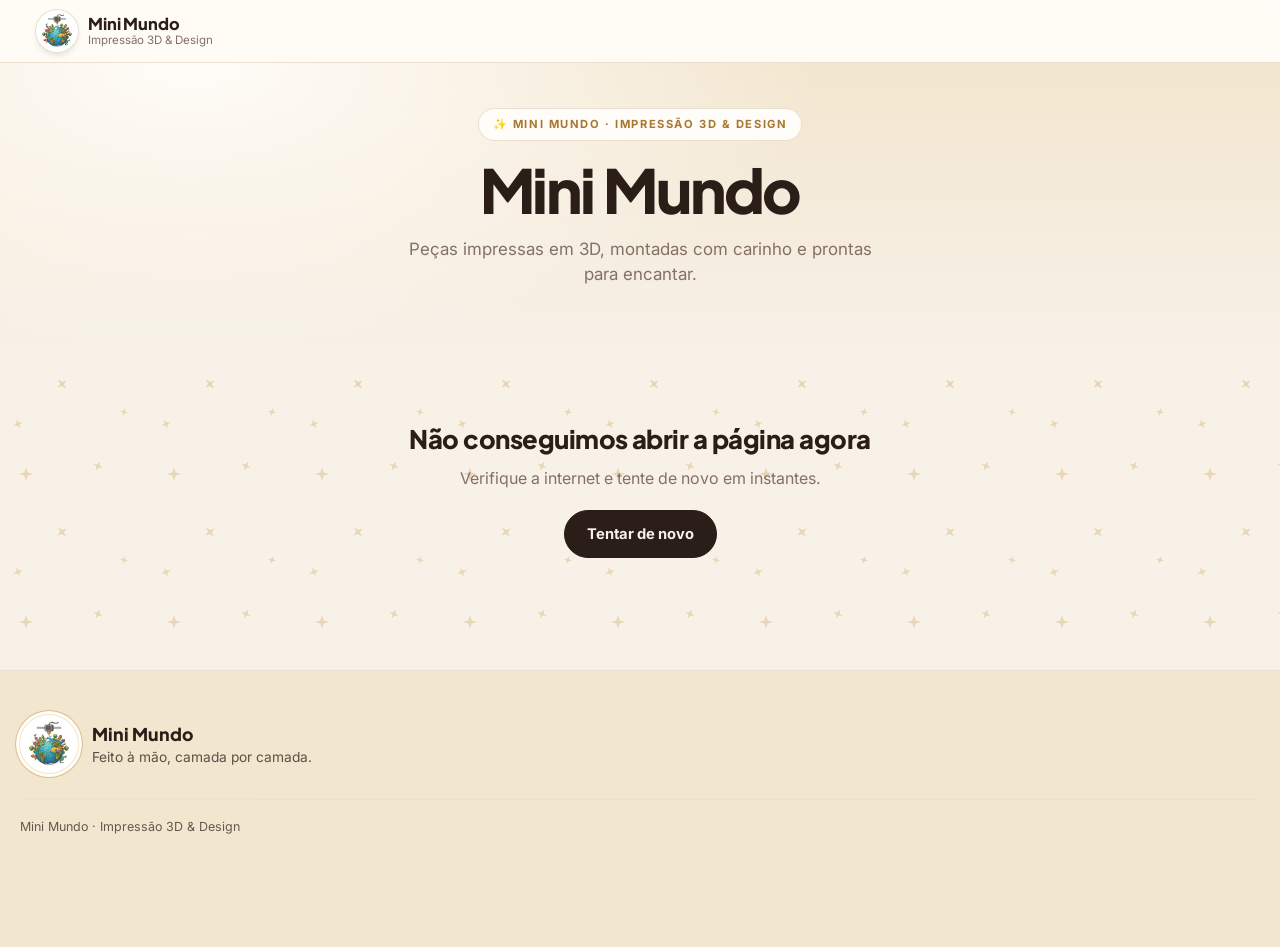
<file: loja.html>
<!DOCTYPE html>
<html lang="pt-br">
<head>
    <meta charset="UTF-8">
    <meta name="viewport" content="width=device-width, initial-scale=1, viewport-fit=cover">
    <title>Mini Mundo | Presentes impressos em 3D</title>
    <meta name="description" content="Kits e peças impressos em 3D, feitos à mão pela Mini Mundo. Veja as fotos, monte sua sacola e faça seu pedido.">
    <meta property="og:type" content="website">
    <meta property="og:site_name" content="Mini Mundo · Impressão 3D & Design">
    <meta property="og:title" content="Mini Mundo · Presentes impressos em 3D">
    <meta property="og:description" content="Kits e peças feitos à mão, camada por camada. Veja as fotos, os preços e faça seu pedido.">
    <meta property="og:image" content="https://minimundo.vivainteligente.net/logo.jpg">
    <meta name="theme-color" content="#f7f1e8">
    <link rel="icon" href="logo.png">
    <link rel="apple-touch-icon" href="apple-touch-icon.png">
    <link rel="preconnect" href="https://fonts.googleapis.com">
    <link rel="preconnect" href="https://fonts.gstatic.com" crossorigin>
    <link href="https://fonts.googleapis.com/css2?family=Plus+Jakarta+Sans:wght@500;600;700;800&family=Inter:wght@400;500;600;700&display=swap" rel="stylesheet">
    <style>
        /* v7.5: visual de loja (topo fixo com sacola, vitrine no topo, grade de produtos, produto em janela, música) */
        :root {
            --fundo:#f7f1e8; --papel:#fffdf9; --tinta:#2b1d18; --tinta2:#4a3329; --texto:#3d2e27; --suave:#857065; --ouro:#a8762f; --ouro2:#dcbd88; --ouro3:#f3e6cf;
            --linha:#ebe0cf; --botao:#2b1d18; --botaoTxt:#f7f1e8; --ok:#2e6b4c; --okBg:#e4f1e9; --fita1:#2b1d18; --fita2:#a8762f; --fita3:#dcbd88;
            --sombra:0 1px 2px rgba(43,29,24,.05), 0 14px 34px -18px rgba(43,29,24,.28);
            --sombra2:0 2px 6px rgba(43,29,24,.06), 0 26px 50px -22px rgba(43,29,24,.38);
            --serif:'Plus Jakarta Sans', 'Inter', system-ui, -apple-system, 'Segoe UI', sans-serif; --sans:'Inter', system-ui, -apple-system, 'Segoe UI', sans-serif;
            --topo-h:62px;
        }
        .escuro { --sombra:0 1px 2px rgba(0,0,0,.3), 0 18px 40px -18px rgba(0,0,0,.7); --sombra2:0 2px 6px rgba(0,0,0,.3), 0 26px 50px -22px rgba(0,0,0,.8); }
        * { box-sizing:border-box; }
        html { -webkit-text-size-adjust:100%; text-size-adjust:100%; scroll-padding-top:calc(var(--topo-h) + 60px); }
        body { margin:0; font-family:var(--sans); color:var(--texto); background-color:var(--fundo); background-image:var(--padrao, none); background-size:148px 148px; line-height:1.5; -webkit-font-smoothing:antialiased; overflow-x:clip; }
        html.travado, html.travado body { overflow:hidden; }
        img { display:block; max-width:100%; }
        button, input, textarea { font-family:inherit; }
        a { color:inherit; }
        [hidden] { display:none !important; }
        .por-cima { position:relative; z-index:1; }
        .ic svg, svg.ic { width:20px; height:20px; flex-shrink:0; }

        /* ---------- Barra do topo: marca, busca, música e sacola (some ao descer e volta ao subir) ---------- */
        .topo-loja { position:sticky; top:0; z-index:30; background:var(--papel); background:color-mix(in srgb, var(--papel) 88%, transparent); backdrop-filter:saturate(1.4) blur(14px); -webkit-backdrop-filter:saturate(1.4) blur(14px); border-bottom:1px solid var(--linha); transition:transform .3s ease; }
        .topo-oculto .topo-loja { transform:translateY(-102%); }
        .tl-in { max-width:1240px; margin:0 auto; height:var(--topo-h); padding:0 16px; display:flex; align-items:center; gap:10px; }
        .tl-marca { display:flex; align-items:center; gap:10px; flex:1; min-width:0; text-decoration:none; color:var(--tinta); border:none; background:none; padding:0; cursor:pointer; text-align:left; }
        .tl-marca img { width:42px; height:42px; border-radius:50%; background:#fff; padding:3px; object-fit:contain; flex-shrink:0; box-shadow:0 0 0 1px var(--linha), 0 4px 10px -4px rgba(0,0,0,.25); }
        .tl-marca span { min-width:0; }
        .tl-marca b { display:block; font-family:var(--serif); font-weight:800; font-size:1.02rem; line-height:1.15; letter-spacing:-.01em; }
        .tl-marca small { display:block; font-size:.72rem; color:var(--suave); white-space:nowrap; overflow:hidden; text-overflow:ellipsis; }
        .tl-acoes { display:flex; align-items:center; gap:8px; }
        .tl-bt { position:relative; width:44px; height:44px; border-radius:50%; border:1px solid var(--linha); background:var(--papel); color:var(--tinta); display:inline-flex; align-items:center; justify-content:center; cursor:pointer; transition:background .15s, transform .15s; flex-shrink:0; }
        .tl-bt:hover { background:var(--ouro3); }
        .tl-bt:active { transform:scale(.94); }
        .tl-bt svg { width:21px; height:21px; }
        .tl-bt > b { position:absolute; top:-5px; right:-5px; min-width:21px; height:21px; padding:0 6px; border-radius:999px; background:var(--ouro); color:#fff; font-size:.72rem; font-weight:800; display:flex; align-items:center; justify-content:center; box-shadow:0 0 0 2px var(--papel); }
        .tl-bt.pulo { animation:pulo .55s ease; }
        @keyframes pulo { 30% { transform:scale(1.2) rotate(-6deg); } 60% { transform:scale(.94); } }
        .tl-sacola { background:var(--botao); color:var(--botaoTxt); border-color:var(--botao); }
        .tl-sacola:hover { background:var(--botao); opacity:.9; }
        .tl-musica.tocando { background:var(--ouro3); border-color:var(--ouro2); }
        .eq { display:flex; align-items:flex-end; gap:2.5px; height:16px; }
        .eq i { width:3px; height:35%; border-radius:2px; background:currentColor; }
        .tocando .eq i { animation:eq .9s ease-in-out infinite; } .tocando .eq i:nth-child(2) { animation-delay:-.3s; } .tocando .eq i:nth-child(3) { animation-delay:-.6s; }
        .tl-musica:not(.tocando) .eq { opacity:.6; }
        .tl-musica.espera::before { content:''; position:absolute; inset:-1px; border-radius:50%; border:2px solid var(--ouro2); animation:chama 2s ease-out infinite; }
        @keyframes chama { from { transform:scale(1); opacity:.9; } to { transform:scale(1.45); opacity:0; } }
        .tl-musica.desligada::after { content:''; position:absolute; width:24px; height:2px; background:currentColor; transform:rotate(-45deg); border-radius:2px; }
        @keyframes eq { 0%, 100% { height:25%; } 50% { height:100%; } }
        .tl-busca { max-width:1240px; margin:0 auto; padding:0 16px 12px; display:flex; align-items:center; gap:8px; }
        .tl-busca label { flex:1; display:flex; align-items:center; gap:8px; height:46px; padding:0 14px; border-radius:14px; background:var(--fundo); border:1px solid var(--linha); color:var(--suave); }
        .tl-busca label:focus-within { border-color:var(--ouro2); box-shadow:0 0 0 3px color-mix(in srgb, var(--ouro2) 40%, transparent); }
        .tl-busca input { flex:1; min-width:0; border:none; background:none; outline:none; font-size:16px; color:var(--tinta); }
        .tl-busca button { border:none; background:none; color:var(--suave); font-weight:600; font-size:.88rem; cursor:pointer; padding:10px 4px; }
        .bolha { position:fixed; z-index:32; top:calc(var(--topo-h) + 6px); right:12px; max-width:250px; padding:11px 14px; border-radius:14px; background:var(--tinta); color:var(--papel); font-size:.82rem; font-weight:600; line-height:1.35; box-shadow:0 14px 30px -10px rgba(0,0,0,.45); animation:bolha .3s ease; cursor:pointer; }
        .bolha::before { content:''; position:absolute; top:-6px; right:var(--seta, 70px); width:12px; height:12px; background:inherit; transform:rotate(45deg); border-radius:2px; }
        @keyframes bolha { from { opacity:0; transform:translateY(-6px); } }

        /* ---------- Vitrine do topo (hero) ---------- */
        .hero { position:relative; overflow:hidden; color:var(--tinta); background:radial-gradient(900px 420px at 15% 0%, var(--papel), transparent 70%), linear-gradient(180deg, var(--ouro3) 0%, var(--fundo) 100%); }
        .hero-escuro .hero { background:radial-gradient(900px 560px at 25% 0%, var(--hero-fundo), var(--hero-fundo2)); color:var(--hero-tinta); }
        .hero-in { position:relative; z-index:1; max-width:1240px; margin:0 auto; padding:46px 20px 56px; display:grid; grid-template-columns:minmax(0, 1.05fr) minmax(0, .95fr); gap:44px; align-items:center; }
        .hero-in.centro { grid-template-columns:minmax(0, 1fr); text-align:center; padding-bottom:44px; }
        .hero-in.centro .lead { margin-left:auto; margin-right:auto; }
        .hero-in.centro .hero-bt, .hero-in.centro .contagem { justify-content:center; }
        .sobre { display:inline-flex; align-items:center; gap:8px; margin:0; padding:7px 14px; border-radius:999px; font-size:.7rem; font-weight:700; letter-spacing:.14em; text-transform:uppercase; background:var(--papel); color:var(--ouro); box-shadow:0 0 0 1px var(--linha); }
        .hero-escuro .sobre { background:rgba(255,255,255,.1); color:var(--hero-ouro); box-shadow:0 0 0 1px rgba(255,255,255,.2); }
        .hero h1 { margin:18px 0 0; font-family:var(--serif); font-weight:800; font-size:clamp(2.15rem, 5vw, 3.8rem); line-height:1.04; letter-spacing:-.035em; text-wrap:balance; }
        .hero h1 em { font-style:normal; color:var(--ouro); }
        .hero-escuro .hero h1 em { color:var(--hero-ouro); }
        .lead { margin:16px 0 0; max-width:44ch; font-size:1.06rem; color:var(--suave); text-wrap:pretty; }
        .hero-escuro .lead { color:var(--hero-suave); }
        .contagem { display:flex; flex-wrap:wrap; align-items:center; gap:10px 14px; margin-top:22px; }
        .ct-rot { font-size:.88rem; font-weight:600; color:var(--tinta2); }
        .ct-rot b { color:var(--ouro); }
        .hero-escuro .ct-rot { color:var(--hero-tinta); } .hero-escuro .ct-rot b { color:var(--hero-ouro); }
        .ct-num { display:flex; gap:6px; }
        .ct-num span { min-width:54px; padding:7px 8px 6px; border-radius:12px; text-align:center; background:var(--papel); box-shadow:0 0 0 1px var(--linha); }
        .hero-escuro .ct-num span { background:rgba(255,255,255,.1); box-shadow:0 0 0 1px rgba(255,255,255,.18); }
        .ct-num b { display:block; font-family:var(--serif); font-weight:800; font-size:1.25rem; line-height:1.05; font-variant-numeric:tabular-nums; }
        .ct-num small { display:block; font-size:.62rem; font-weight:600; letter-spacing:.06em; text-transform:uppercase; color:var(--suave); }
        .hero-escuro .ct-num small { color:var(--hero-suave); }
        .ct-fim { display:inline-flex; align-items:center; gap:8px; padding:9px 16px; border-radius:999px; font-size:.86rem; font-weight:600; background:var(--papel); box-shadow:0 0 0 1px var(--ouro2); }
        .hero-escuro .ct-fim { background:rgba(255,255,255,.1); }
        .hero-bt { display:flex; flex-wrap:wrap; align-items:center; gap:10px; margin-top:26px; }
        .atende { display:block; flex-basis:100%; margin:0 0 2px; font-size:.88rem; color:var(--suave); }
        .atende b { color:var(--tinta); }
        .atende i { display:inline-block; width:8px; height:8px; margin:0 8px 1px 2px; vertical-align:middle; border-radius:50%; background:#22c55e; box-shadow:0 0 0 4px rgba(34,197,94,.18); }
        .hero-escuro .atende { color:var(--hero-suave); } .hero-escuro .atende b { color:var(--hero-tinta); }
        .pilula { display:inline-flex; align-items:center; justify-content:center; gap:8px; text-decoration:none; font-weight:700; font-size:.92rem; padding:14px 22px; border-radius:999px; border:1px solid var(--botao); background:var(--botao); color:var(--botaoTxt); cursor:pointer; transition:transform .15s, opacity .15s, box-shadow .15s; }
        .pilula:hover { transform:translateY(-1px); box-shadow:0 10px 22px -10px rgba(0,0,0,.45); }
        .pilula.clara { background:transparent; color:var(--tinta); border-color:var(--ouro2); }
        .pilula.clara:hover { box-shadow:none; background:var(--ouro3); }
        .hero-escuro .hero .pilula { background:var(--hero-ouro); border-color:var(--hero-ouro); color:var(--hero-fundo2); }
        .hero-escuro .hero .pilula.clara { background:transparent; color:var(--hero-tinta); border-color:rgba(255,255,255,.35); }
        .hero-escuro .hero .pilula.clara:hover { background:rgba(255,255,255,.08); }
        .pilula svg { width:18px; height:18px; flex-shrink:0; }
        .pilula.zap { background:#25d366; border-color:#25d366; color:#fff; }
        .pilula.so-ic { width:50px; height:50px; padding:0; } .pilula.so-ic span { position:absolute; width:1px; height:1px; overflow:hidden; clip:rect(0 0 0 0); }
        .hero-escuro .hero .pilula.zap { background:#25d366; border-color:#25d366; color:#fff; }
        /* Fotos de produtos flutuando ao lado do título (tocar abre o produto) */
        .hero-vitrine { position:relative; height:470px; }
        .hv { position:absolute; display:block; padding:0; border:7px solid var(--papel); border-radius:30px; overflow:hidden; background:var(--papel); box-shadow:0 30px 60px -22px rgba(0,0,0,.5); cursor:pointer; animation:flutua 7s ease-in-out infinite; transition:box-shadow .2s; }
        .hv:hover { box-shadow:0 36px 70px -20px rgba(0,0,0,.6); }
        .hv img { width:100%; height:100%; object-fit:cover; aspect-ratio:1; }
        .hv-tag { position:absolute; left:10px; right:10px; bottom:10px; display:flex; justify-content:space-between; align-items:center; gap:8px; padding:8px 12px; border-radius:14px; background:rgba(255,253,249,.94); backdrop-filter:blur(6px); -webkit-backdrop-filter:blur(6px); color:#2b1d18; font-size:.78rem; font-weight:700; text-align:left; box-shadow:0 4px 14px rgba(0,0,0,.15); }
        .hv-tag span { min-width:0; overflow:hidden; text-overflow:ellipsis; white-space:nowrap; }
        .hv-tag b { white-space:nowrap; font-family:var(--serif); font-weight:800; }
        .hv:nth-child(1) { left:2%; top:10%; width:56%; --r:-6deg; z-index:2; }
        .hv:nth-child(2) { right:0; top:0; width:42%; --r:5deg; animation-delay:-2.3s; }
        .hv:nth-child(3) { right:12%; bottom:0; width:40%; --r:-2deg; animation-delay:-4.6s; z-index:3; }
        .hero-vitrine.n1 .hv { left:12%; width:76%; top:2%; }
        .hero-vitrine.n2 .hv:nth-child(2) { top:auto; bottom:2%; }
        @keyframes flutua { 0%, 100% { transform:translateY(0) rotate(var(--r, 0deg)); } 50% { transform:translateY(-12px) rotate(var(--r, 0deg)); } }
        .hv-capa { width:100%; aspect-ratio:4 / 3; object-fit:cover; border-radius:30px; border:7px solid var(--papel); box-shadow:0 30px 60px -22px rgba(0,0,0,.5); }
        .hero-vitrine.capa { height:auto; }

        /* Enfeites do tema (neve, corações, confete…) */
        .enfeite { position:absolute; inset:0; pointer-events:none; overflow:hidden; z-index:0; }
        .enfeite i { position:absolute; left:var(--x); top:-30px; font-style:normal; line-height:1; font-size:calc(15px * var(--s)); opacity:.8; animation:cair var(--d) linear var(--t) infinite; }
        @keyframes cair { from { transform:translate3d(0, 0, 0) rotate(0); } to { transform:translate3d(24px, 640px, 0) rotate(var(--r)); } }
        .enfeite-neve i { text-shadow:0 0 6px rgba(255,255,255,.4); }
        .enfeite-confete i { width:calc(9px * var(--s)); height:calc(5px * var(--s)); background:currentColor; border-radius:1px; opacity:.7; }
        .enfeite-flores i { opacity:.55; }
        .enfeite-coracoes i { top:auto; bottom:-30px; opacity:.45; animation-name:subir; }
        @keyframes subir { from { transform:translateY(0) scale(.8); } to { transform:translateY(-640px) scale(1.1) rotate(12deg); } }
        .enfeite-brilho i, .enfeite-estrelas i { top:var(--y); opacity:0; animation-name:piscar; }
        @keyframes piscar { 0%, 100% { opacity:0; transform:scale(.6); } 50% { opacity:.75; transform:scale(1); } }
        .enfeite-ovos i { top:var(--y); width:calc(15px * var(--s)); height:calc(20px * var(--s)); border-radius:50% 50% 50% 50% / 60% 60% 40% 40%; background:currentColor; opacity:.35; animation-name:boiar; }
        @keyframes boiar { 0%, 100% { transform:translateY(0) rotate(-8deg); } 50% { transform:translateY(-10px) rotate(8deg); } }
        .enfeite.fixo { position:fixed; z-index:0; }
        .enfeite.fixo i { color:var(--ouro2) !important; text-shadow:none; animation-name:cairTela; }
        .enfeite-neve.fixo i, .enfeite-flores.fixo i, .enfeite-confete.fixo i { opacity:.4; }
        .enfeite-coracoes.fixo i { animation-name:subirTela; opacity:.3; }
        .enfeite-brilho.fixo i, .enfeite-estrelas.fixo i { animation-name:piscar; }
        .enfeite-ovos.fixo i { animation-name:boiar; opacity:.25; }
        @keyframes cairTela { from { transform:translate3d(0, 0, 0) rotate(0); } to { transform:translate3d(30px, calc(100vh + 60px), 0) rotate(var(--r)); } }
        @keyframes subirTela { from { transform:translateY(0); } to { transform:translateY(calc(-100vh - 60px)) rotate(12deg); } }
        .bolas { position:absolute; inset:0; pointer-events:none; z-index:0; }
        .bolas svg { position:absolute; top:0; width:54px; animation:balanca 5s ease-in-out infinite; transform-origin:top center; }
        .bolas svg:nth-child(1) { left:4%; } .bolas svg:nth-child(2) { left:44%; width:40px; animation-delay:-1.5s; } .bolas svg:nth-child(3) { right:5%; animation-delay:-3s; } .bolas svg:nth-child(4) { right:40%; width:36px; animation-delay:-.7s; }
        @keyframes balanca { 0%, 100% { transform:rotate(-4deg); } 50% { transform:rotate(4deg); } }

        /* ---------- Faixa de confiança ---------- */
        .confianca { position:relative; z-index:2; max-width:1240px; margin:-26px auto 0; padding:0 20px; }
        .conf-in { display:grid; grid-template-columns:repeat(4, minmax(0, 1fr)); gap:4px; padding:10px; border-radius:22px; background:var(--papel); border:1px solid var(--linha); box-shadow:var(--sombra); }
        .conf { display:flex; align-items:center; gap:12px; padding:8px 10px; min-width:0; }
        .conf > span { width:42px; height:42px; flex-shrink:0; border-radius:14px; display:flex; align-items:center; justify-content:center; background:var(--ouro3); color:var(--ouro); }
        .conf > span svg { width:21px; height:21px; }
        .conf b { display:block; font-size:.86rem; color:var(--tinta); line-height:1.25; }
        .conf small { display:block; font-size:.74rem; color:var(--suave); line-height:1.3; }

        /* ---------- Filtros (grudam embaixo da barra do topo) ---------- */
        .filtros { position:sticky; top:var(--topo-h); z-index:20; margin-top:22px; background:var(--fundo); background:color-mix(in srgb, var(--fundo) 90%, transparent); backdrop-filter:blur(12px); -webkit-backdrop-filter:blur(12px); border-bottom:1px solid transparent; transition:top .3s ease, border-color .2s; }
        .topo-oculto .filtros { top:0; }
        .filtros.colado { border-bottom-color:var(--linha); }
        .filtros-in { max-width:1240px; margin:0 auto; padding:10px 20px; display:flex; gap:8px; overflow-x:auto; scrollbar-width:none; }
        .filtros-in::-webkit-scrollbar { display:none; }
        .chip { flex-shrink:0; display:inline-flex; align-items:center; gap:6px; border:1px solid var(--linha); background:var(--papel); color:var(--tinta2); font-size:.86rem; font-weight:600; padding:9px 16px; border-radius:999px; cursor:pointer; white-space:nowrap; transition:all .15s; }
        .chip:hover { border-color:var(--ouro2); }
        .chip.on { background:var(--botao); border-color:var(--botao); color:var(--botaoTxt); box-shadow:0 6px 14px -8px rgba(0,0,0,.5); }
        .chip small { font-weight:600; font-size:.72rem; opacity:.65; }

        /* ---------- Produtos ---------- */
        main { position:relative; z-index:1; max-width:1240px; margin:0 auto; padding:14px 20px 40px; }
        .secao { position:relative; margin-top:34px; }
        .secao:first-child { margin-top:14px; }
        .sec-tit { display:flex; align-items:center; gap:10px; margin:0 0 16px; font-family:var(--serif); font-weight:800; font-size:1.55rem; line-height:1.15; color:var(--tinta); letter-spacing:-.02em; }
        .sec-tit .orn { display:inline-flex; align-items:center; justify-content:center; width:34px; height:34px; border-radius:12px; background:var(--ouro3); color:var(--ouro); font-size:.95rem; flex-shrink:0; }
        .sec-tit small { font-family:var(--sans); font-size:.8rem; font-weight:600; color:var(--suave); padding:3px 9px; border-radius:999px; background:var(--papel); box-shadow:0 0 0 1px var(--linha); }
        .sec-tit .car-bts { margin-left:auto; display:flex; gap:6px; }
        .car-bts button { width:40px; height:40px; border-radius:50%; border:1px solid var(--linha); background:var(--papel); color:var(--tinta); display:inline-flex; align-items:center; justify-content:center; cursor:pointer; }
        .car-bts button:hover { background:var(--ouro3); } .car-bts svg { width:18px; height:18px; }
        /* Destaques: faixa com a cor do tema e cartões maiores que deslizam para o lado */
        .secao.destaques { padding:26px 0 26px 24px; border-radius:30px; overflow:hidden; background:var(--ouro3); box-shadow:inset 0 0 0 1px var(--linha); }
        .secao.destaques .sec-tit { padding-right:24px; }
        .hero-escuro .secao.destaques { background:radial-gradient(800px 400px at 30% 0%, var(--hero-fundo), var(--hero-fundo2)); box-shadow:none; }
        .hero-escuro .secao.destaques .sec-tit { color:var(--hero-tinta); }
        .hero-escuro .secao.destaques .sec-tit .orn { background:rgba(255,255,255,.12); color:var(--hero-ouro); }
        .hero-escuro .secao.destaques .sec-tit small { background:rgba(255,255,255,.1); color:var(--hero-suave); box-shadow:none; }
        .hero-escuro .secao.destaques .car-bts button { background:rgba(255,255,255,.1); border-color:rgba(255,255,255,.2); color:var(--hero-tinta); }
        .secao.destaques > .enfeite i { font-size:calc(12px * var(--s)); }
        .secao.destaques > *:not(.enfeite) { position:relative; z-index:1; }
        .carrossel { display:grid; grid-auto-flow:column; grid-auto-columns:300px; gap:18px; overflow-x:auto; scroll-snap-type:x mandatory; scroll-padding-left:0; padding:4px 24px 10px 2px; scrollbar-width:none; }
        .carrossel::-webkit-scrollbar { display:none; }
        .carrossel > .card { scroll-snap-align:start; }
        .grade { display:grid; grid-template-columns:repeat(4, minmax(0, 1fr)); gap:22px; }
        .grade > * { min-width:0; }
        .card { position:relative; display:flex; flex-direction:column; min-width:0; background:var(--papel); border:1px solid var(--linha); border-radius:24px; overflow:hidden; box-shadow:var(--sombra); scroll-margin-top:140px; }
        .js-revela .card:not(.visivel) { opacity:0; transform:translateY(18px); }
        .card.visivel { transition:opacity .5s ease, transform .5s cubic-bezier(.2,.8,.2,1), box-shadow .25s; }
        @media (hover:hover) { .card.visivel:hover { transform:translateY(-5px); box-shadow:var(--sombra2); transition-delay:0s !important; } .card:hover .card-foto .f2 { opacity:1; } .card:hover .card-foto .f1 { transform:scale(1.05); } }
        .card.marcado { box-shadow:0 0 0 3px var(--ouro2), var(--sombra); }
        .card-foto { position:relative; display:block; width:100%; aspect-ratio:1 / 1; padding:0; border:none; background:var(--ouro3); cursor:pointer; overflow:hidden; }
        .card-foto img { position:absolute; inset:0; width:100%; height:100%; object-fit:cover; transition:opacity .45s ease, transform .7s ease; }
        .card-foto .f2 { opacity:0; }
        .card-foto .sem { position:absolute; inset:0; display:flex; align-items:center; justify-content:center; }
        .card-foto .sem img { position:static; width:44%; height:auto; opacity:.85; }
        .card-foto::after { content:''; position:absolute; left:0; right:0; bottom:0; height:4px; background:linear-gradient(90deg, var(--fita1) 0 33.3%, var(--fita2) 33.3% 66.6%, var(--fita3) 66.6%); z-index:2; }
        .selos { position:absolute; top:12px; left:12px; right:12px; display:flex; gap:6px; flex-wrap:wrap; pointer-events:none; z-index:2; }
        .selo { display:inline-flex; align-items:center; gap:6px; font-size:.7rem; font-weight:700; padding:6px 10px; border-radius:999px; background:rgba(255,253,249,.94); backdrop-filter:blur(6px); -webkit-backdrop-filter:blur(6px); color:#a8762f; box-shadow:0 2px 10px rgba(0,0,0,.12); }
        .selo::before { content:''; width:6px; height:6px; border-radius:50%; background:currentColor; }
        .selo.pronta { color:#2e6b4c; }
        .selo.kit { color:#5b3a8c; } .selo.kit::before { display:none; }
        .selo.promo { background:#d92d20; color:#fff; margin-left:auto; } .selo.promo::before { display:none; }
        .n-fotos { position:absolute; right:12px; bottom:14px; z-index:2; display:inline-flex; align-items:center; gap:4px; padding:4px 9px; border-radius:999px; background:rgba(0,0,0,.5); color:#fff; font-size:.7rem; font-weight:700; pointer-events:none; }
        .n-fotos svg { width:13px; height:13px; }
        .card-corpo { display:flex; flex-direction:column; gap:5px; flex:1; padding:15px 16px 16px; }
        .cat { margin:0; font-size:.66rem; font-weight:700; letter-spacing:.14em; text-transform:uppercase; color:var(--ouro); }
        .card h3 { margin:0; font-family:var(--serif); font-weight:700; font-size:1.06rem; line-height:1.28; color:var(--tinta); letter-spacing:-.01em; display:-webkit-box; -webkit-line-clamp:2; -webkit-box-orient:vertical; overflow:hidden; cursor:pointer; }
        .card h3:hover { text-decoration:underline; text-decoration-color:var(--ouro2); text-underline-offset:3px; }
        .card-desc { margin:0; font-size:.84rem; color:var(--suave); display:-webkit-box; -webkit-line-clamp:2; -webkit-box-orient:vertical; overflow:hidden; }
        .card-kit { display:flex; align-items:center; gap:8px; font-size:.78rem; font-weight:600; color:var(--tinta2); }
        .mini-av { display:flex; }
        .mini-av img { width:24px; height:24px; border-radius:50%; object-fit:cover; background:var(--ouro3); box-shadow:0 0 0 2px var(--papel); }
        .mini-av img + img { margin-left:-8px; }
        .card-rodape { margin-top:auto; padding-top:10px; display:flex; align-items:flex-end; justify-content:space-between; gap:8px; }
        .preco { display:flex; flex-direction:column; gap:1px; min-width:0; }
        .preco s { font-size:.76rem; color:var(--suave); white-space:nowrap; }
        .preco strong { font-family:var(--serif); font-weight:800; font-size:1.32rem; line-height:1.1; color:var(--tinta); letter-spacing:-.02em; font-variant-numeric:lining-nums; white-space:nowrap; }
        .preco .consulta { font-family:var(--serif); font-weight:700; font-size:1rem; color:var(--tinta); }
        .economia { align-self:flex-start; margin-top:4px; font-size:.7rem; font-weight:700; color:var(--ok); background:var(--okBg); padding:3px 9px; border-radius:999px; white-space:nowrap; }
        .bt-add { display:inline-flex; align-items:center; justify-content:center; gap:7px; flex-shrink:0; height:44px; padding:0 16px; border:none; border-radius:14px; background:var(--botao); color:var(--botaoTxt); font-weight:700; font-size:.88rem; cursor:pointer; transition:transform .15s, opacity .15s; }
        .bt-add:hover { opacity:.9; } .bt-add:active { transform:scale(.94); }
        .bt-add svg { width:19px; height:19px; }
        .passo { display:inline-flex; align-items:center; flex-shrink:0; height:44px; border-radius:14px; background:var(--botao); color:var(--botaoTxt); overflow:hidden; }
        .passo button { width:38px; height:100%; border:none; background:none; color:inherit; font-size:1.25rem; cursor:pointer; }
        .passo b { min-width:20px; text-align:center; font-size:.95rem; }
        /* Tamanho na foto: selo sempre visível; com o mouse, a régua aparece por cima da foto (no celular, o toque abre a régua grande) */
        .tam-foto { position:absolute; inset:0; pointer-events:none; z-index:3; }
        .tam-selo { position:absolute; left:12px; bottom:14px; z-index:2; pointer-events:auto; display:inline-flex; align-items:center; gap:6px; padding:6px 11px 6px 8px; border:none; border-radius:999px; background:rgba(255,253,249,.95); backdrop-filter:blur(6px); -webkit-backdrop-filter:blur(6px); color:var(--tinta); font-size:.74rem; font-weight:700; font-variant-numeric:tabular-nums; box-shadow:0 2px 10px rgba(0,0,0,.16); cursor:pointer; transition:transform .15s, box-shadow .15s; max-width:calc(100% - 24px); }
        .tam-selo span { overflow:hidden; text-overflow:ellipsis; white-space:nowrap; }
        .tam-selo svg { width:15px; height:15px; color:var(--ouro); flex-shrink:0; }
        .tam-selo:hover { transform:translateY(-1px); box-shadow:0 4px 14px rgba(0,0,0,.2); }
        .com-tam .n-fotos { bottom:auto; top:12px; right:12px; }
        .com-tam .selos { right:70px; }
        .tam-painel { position:absolute; left:10px; right:10px; bottom:10px; z-index:1; max-height:calc(100% - 20px); overflow:hidden; padding:14px 12px 48px; border-radius:20px; background:rgba(255,253,249,.96); backdrop-filter:blur(10px); -webkit-backdrop-filter:blur(10px); box-shadow:0 12px 32px -10px rgba(0,0,0,.4); color:var(--suave); opacity:0; visibility:hidden; transform:translateY(10px); pointer-events:none; transition:opacity .2s, transform .2s, visibility 0s .2s; }
        .tam-painel .regua svg { --rg-max:170px; }
        .tam-painel .regua figcaption { font-size:.72rem; margin-top:4px; }
        .tam-painel > small { position:absolute; right:16px; bottom:22px; font-size:.7rem; font-weight:600; }
        .tam-painel-tit { display:block; margin-bottom:8px; font-size:.66rem; font-weight:700; letter-spacing:.16em; text-transform:uppercase; color:var(--tinta2); }
        .tam-lista { list-style:none; margin:0; padding:0; display:grid; gap:7px; }
        .tam-lista li { display:flex; align-items:center; gap:9px; font-size:.8rem; color:var(--tinta); }
        .tam-lista img { width:28px; height:28px; border-radius:50%; object-fit:cover; flex-shrink:0; background:var(--ouro3); }
        .tam-lista b { flex:1; min-width:0; font-weight:600; overflow:hidden; text-overflow:ellipsis; white-space:nowrap; }
        .tam-lista span { color:var(--suave); white-space:nowrap; font-variant-numeric:tabular-nums; }
        @media (hover:hover) and (pointer:fine) {
            .tam-foto:hover .tam-painel, .tam-selo:focus-visible + .tam-painel { opacity:1; visibility:visible; transform:none; pointer-events:auto; transition:opacity .2s, transform .2s; }
        }
        body .regua { --rg-caixa:var(--ouro); --rg-borda:var(--tinta2); --rg-l:var(--botao); --rg-c:var(--botao); --rg-a:var(--botao); --rg-pil-txt:var(--botaoTxt); color:var(--suave); }
        .tam-box { margin:4px 0 6px; padding:18px 10px 12px; border-radius:20px; background:var(--fundo); border:1px solid var(--linha); }
        .tam-box .regua svg { --rg-max:300px; }
        .tam-nome { margin:0 0 12px; color:var(--suave); font-size:.92rem; }
        .tam-nome b { color:var(--tinta); }
        .tam-pecas { list-style:none; margin:10px 0 0; padding:0; display:grid; gap:8px; }
        .tam-pecas li { border-bottom:1px solid var(--linha); }
        .tam-pecas button { display:flex; align-items:center; gap:10px; width:100%; padding:4px 0 10px; border:none; background:none; font:inherit; color:var(--tinta); text-align:left; cursor:pointer; }
        .tam-pecas img { width:34px; height:34px; border-radius:50%; object-fit:cover; flex-shrink:0; background:var(--ouro3); }
        .tam-pecas b { flex:1; min-width:0; font-size:.86rem; font-weight:600; }
        .tam-pecas span { color:var(--suave); white-space:nowrap; font-size:.82rem; }
        .tam-pecas svg { width:16px; height:16px; color:var(--suave); flex-shrink:0; }
        .tam-peca + .tam-peca { margin-top:16px; }
        .tam-peca-nome { display:flex; justify-content:space-between; align-items:baseline; gap:10px; margin:0 0 6px; font-size:.9rem; color:var(--tinta); }
        .tam-peca-nome span { color:var(--suave); font-size:.82rem; white-space:nowrap; }
        .tam-box.mini { padding:12px 8px 8px; }
        .tam-box.mini .regua svg { --rg-max:200px; }
        .tam-nota { margin:12px 0 0; font-size:.78rem; color:var(--suave); text-align:center; }
        .vem ul { list-style:none; margin:0; padding:0; display:grid; gap:10px; }
        .vem li { display:flex; align-items:center; gap:12px; font-size:.92rem; }
        .vem li img { width:46px; height:46px; border-radius:14px; object-fit:cover; flex-shrink:0; background:var(--ouro3); box-shadow:0 0 0 1px var(--linha); }
        .vem li b { font-family:var(--serif); font-weight:800; color:var(--ouro); margin-right:3px; }
        .vem-tam { display:flex; align-items:center; gap:5px; margin-top:2px; padding:0; border:none; background:none; font:inherit; font-size:.76rem; color:var(--suave); cursor:pointer; text-decoration:underline dotted; text-underline-offset:3px; }
        .vem-tam svg { width:13px; height:13px; color:var(--ouro); flex-shrink:0; }
        .vem-tam:hover { color:var(--tinta); }

        /* ---------- Produto aberto (janela; no celular sobe de baixo) ---------- */
        .det-fundo { position:fixed; inset:0; z-index:36; background:rgba(20,14,10,.55); backdrop-filter:blur(5px); -webkit-backdrop-filter:blur(5px); animation:surge .2s ease; }
        .det { position:fixed; z-index:37; left:0; right:0; bottom:0; height:94vh; height:94dvh; display:flex; flex-direction:column; overflow:auto; overscroll-behavior:contain; background:var(--papel); color:var(--texto); border-radius:26px 26px 0 0; box-shadow:0 -10px 40px rgba(0,0,0,.25); animation:sobe .3s cubic-bezier(.2,.8,.2,1); }
        .det-x { position:absolute; top:12px; right:12px; z-index:5; width:42px; height:42px; border-radius:50%; border:none; background:rgba(255,253,249,.94); color:#2b1d18; font-size:1.05rem; cursor:pointer; box-shadow:0 2px 12px rgba(0,0,0,.2); }
        .det-galeria { position:relative; flex-shrink:0; background:var(--ouro3); }
        .det-trilho { display:flex; aspect-ratio:1 / 1; max-height:62vh; overflow-x:auto; scroll-snap-type:x mandatory; scrollbar-width:none; }
        .det-trilho::-webkit-scrollbar { display:none; }
        .det-trilho button { flex:0 0 100%; padding:0; border:none; background:none; scroll-snap-align:center; cursor:zoom-in; }
        .det-trilho img { width:100%; height:100%; object-fit:cover; }
        .det-sem { aspect-ratio:1 / 1; max-height:50vh; display:flex; align-items:center; justify-content:center; } .det-sem img { width:36%; opacity:.8; }
        .det-galeria .selos { top:14px; left:14px; right:66px; }
        .det-pontos { position:absolute; left:0; right:0; bottom:12px; display:flex; justify-content:center; gap:6px; pointer-events:none; }
        .det-pontos i { width:7px; height:7px; border-radius:50%; background:rgba(255,255,255,.6); box-shadow:0 0 0 1px rgba(0,0,0,.15); transition:all .2s; }
        .det-pontos i.on { width:20px; border-radius:6px; background:#fff; }
        .det-seta { position:absolute; top:50%; transform:translateY(-50%); width:42px; height:42px; border-radius:50%; border:none; background:rgba(255,253,249,.94); color:#2b1d18; display:flex; align-items:center; justify-content:center; cursor:pointer; box-shadow:0 2px 10px rgba(0,0,0,.18); }
        .det-seta svg { width:19px; height:19px; } .det-seta.esq { left:12px; } .det-seta.dir { right:12px; }
        .det-minis { display:none; gap:8px; padding:12px; overflow-x:auto; background:var(--papel); }
        .det-minis button { width:62px; height:62px; flex-shrink:0; padding:0; border:2px solid transparent; border-radius:12px; overflow:hidden; background:var(--ouro3); cursor:pointer; opacity:.7; }
        .det-minis button.on { border-color:var(--botao); opacity:1; }
        .det-minis img { width:100%; height:100%; object-fit:cover; }
        .det-col { display:flex; flex-direction:column; flex:1; min-height:0; }
        .det-info { flex:1; display:flex; flex-direction:column; gap:14px; padding:20px 20px 24px; }
        .det-info h2 { margin:0; font-family:var(--serif); font-weight:800; font-size:1.65rem; line-height:1.15; color:var(--tinta); letter-spacing:-.025em; }
        .det-preco { display:flex; flex-direction:column; align-items:flex-start; gap:4px; }
        .det-preco strong { font-family:var(--serif); font-weight:800; font-size:2rem; line-height:1; color:var(--tinta); letter-spacing:-.03em; }
        .det-preco s { color:var(--suave); font-size:.9rem; }
        .det-preco .economia { margin:0; }
        .det-desc { margin:0; font-size:.96rem; color:var(--texto); white-space:pre-line; overflow-wrap:anywhere; }
        .det-bloco { padding-top:16px; border-top:1px solid var(--linha); }
        .det-rot { display:flex; align-items:center; gap:7px; margin-bottom:12px; font-size:.7rem; font-weight:700; letter-spacing:.14em; text-transform:uppercase; color:var(--tinta2); }
        .det-rot svg { width:15px; height:15px; color:var(--ouro); }
        .det-mais { display:inline-flex; align-items:center; gap:6px; margin-top:10px; padding:0; border:none; background:none; color:var(--tinta); font-weight:700; font-size:.88rem; cursor:pointer; text-decoration:underline; text-underline-offset:3px; text-decoration-color:var(--ouro2); }
        .det-links { display:flex; flex-wrap:wrap; gap:8px; }
        .det-links .pilula { padding:11px 16px; font-size:.86rem; }
        .det-comprar { position:sticky; bottom:0; z-index:3; display:flex; align-items:center; gap:10px; padding:12px 20px calc(12px + env(safe-area-inset-bottom)); background:var(--papel); border-top:1px solid var(--linha); box-shadow:0 -12px 24px -18px rgba(0,0,0,.3); }
        .bt-grande { flex:1; display:inline-flex; align-items:center; justify-content:center; gap:9px; height:54px; padding:0 18px; border:none; border-radius:16px; background:var(--botao); color:var(--botaoTxt); font-weight:800; font-size:1rem; cursor:pointer; transition:transform .1s, opacity .15s; }
        .bt-grande:active { transform:scale(.98); } .bt-grande svg { width:21px; height:21px; }
        .bt-grande.ok { background:var(--ok); color:#fff; }
        .det-comprar .passo { height:54px; border-radius:16px; } .det-comprar .passo button { width:46px; }
        @media (min-width:860px) {
            .det { left:50%; top:50%; right:auto; bottom:auto; width:min(1040px, calc(100vw - 56px)); height:auto; max-height:calc(100vh - 56px); transform:translate(-50%, -50%); border-radius:30px; display:grid; grid-template-columns:minmax(0, 1.05fr) minmax(0, 1fr); overflow:hidden; animation:abreDet .25s ease; }
            .det-galeria { display:flex; flex-direction:column; }
            .det-trilho { max-height:none; }
            .det-minis { display:flex; }
            .det-col { overflow:auto; max-height:calc(100vh - 56px); overscroll-behavior:contain; }
            .det-info { padding:28px 30px 24px; }
            .det-comprar { padding:14px 30px 18px; }
            .det-x { background:var(--ouro3); box-shadow:none; }
        }
        @keyframes abreDet { from { opacity:0; transform:translate(-50%, -47%) scale(.98); } }

        /* ---------- Como funciona ---------- */
        .como { margin-top:56px; }
        .como-grade { display:grid; grid-template-columns:repeat(3, minmax(0, 1fr)); gap:16px; }
        .passo-c { position:relative; padding:22px 20px; border-radius:24px; background:var(--papel); border:1px solid var(--linha); box-shadow:var(--sombra); }
        .passo-c > span { display:inline-flex; align-items:center; justify-content:center; width:40px; height:40px; border-radius:14px; background:var(--botao); color:var(--botaoTxt); font-family:var(--serif); font-weight:800; font-size:1.05rem; }
        .passo-c b { display:block; margin-top:14px; font-family:var(--serif); font-weight:800; font-size:1.08rem; color:var(--tinta); }
        .passo-c small { display:block; margin-top:4px; font-size:.88rem; color:var(--suave); }

        /* Outras coleções */
        .outras { margin-top:56px; }
        .colecoes { display:grid; grid-template-columns:repeat(auto-fill, minmax(260px, 1fr)); gap:20px; }
        .colecao { position:relative; display:flex; flex-direction:column; text-decoration:none; border-radius:24px; overflow:hidden; background:var(--c-papel); border:1px solid var(--c-linha); box-shadow:var(--sombra); color:var(--c-tinta); transition:transform .2s, box-shadow .2s; }
        .colecao:hover { transform:translateY(-4px); box-shadow:var(--sombra2); }
        .colecao .c-capa { aspect-ratio:16 / 10; background:var(--c-ouro3) center / cover no-repeat; position:relative; }
        .colecao .c-emoji { position:absolute; left:16px; bottom:-20px; width:46px; height:46px; border-radius:50%; background:var(--c-papel); display:flex; align-items:center; justify-content:center; font-size:1.4rem; box-shadow:0 4px 14px rgba(0,0,0,.15); }
        .colecao .c-corpo { padding:28px 18px 18px; }
        .colecao .c-corpo b { display:block; font-family:var(--serif); font-weight:800; font-size:1.2rem; line-height:1.2; }
        .colecao .c-corpo span { display:block; font-size:.86rem; opacity:.75; margin-top:6px; }
        .colecao .c-ver { display:inline-block; margin-top:12px; font-size:.84rem; font-weight:700; color:var(--c-ouro); }

        .esqueleto { border-radius:24px; overflow:hidden; background:var(--papel); border:1px solid var(--linha); }
        .esqueleto div { background:linear-gradient(90deg, var(--ouro3) 0%, var(--papel) 50%, var(--ouro3) 100%); background-size:200% 100%; animation:brilhar 1.4s infinite linear; }
        .esqueleto .e-foto { aspect-ratio:1 / 1; } .esqueleto .e-linha { height:14px; margin:16px 16px 0; border-radius:8px; } .esqueleto .e-linha.curta { width:45%; margin-bottom:20px; }
        @keyframes brilhar { to { background-position:-200% 0; } }
        .aviso { text-align:center; padding:48px 20px; color:var(--suave); }
        .aviso h2 { font-family:var(--serif); font-weight:800; font-size:1.6rem; color:var(--tinta); margin:0 0 8px; letter-spacing:-.02em; }
        .aviso p { margin:0 0 20px; }

        /* ---------- Acompanhar pedido ---------- */
        .acomp { max-width:640px; margin:0 auto; display:flex; flex-direction:column; gap:16px; }
        .bloco { background:var(--papel); border:1px solid var(--linha); border-radius:24px; padding:22px; box-shadow:var(--sombra); }
        .bloco h2 { margin:0 0 14px; font-family:var(--serif); font-weight:800; font-size:1.25rem; color:var(--tinta); letter-spacing:-.01em; }
        .st-card { position:relative; overflow:hidden; padding:24px 22px 20px; }
        .hero-escuro .st-card { background:radial-gradient(700px 360px at 50% 0%, var(--hero-fundo), var(--hero-fundo2)); border-color:transparent; }
        .st-card > *:not(.enfeite) { position:relative; z-index:1; }
        .st-card > .enfeite i { font-size:calc(11px * var(--s)); }
        .st-topo { display:flex; gap:16px; align-items:center; }
        .st-emoji { width:64px; height:64px; border-radius:50%; flex-shrink:0; display:flex; align-items:center; justify-content:center; font-size:1.9rem; background:var(--ouro3); box-shadow:0 0 0 6px var(--fundo); }
        .hero-escuro .st-emoji { background:rgba(255,255,255,.12); box-shadow:0 0 0 6px rgba(255,255,255,.06); }
        .st-topo small { display:block; font-size:.7rem; font-weight:700; letter-spacing:.16em; text-transform:uppercase; color:var(--ouro); }
        .st-topo h2 { margin:3px 0 3px; font-size:1.7rem; line-height:1.1; }
        .st-topo p { margin:0; font-size:.92rem; color:var(--suave); }
        .hero-escuro .st-topo small { color:var(--hero-ouro); } .hero-escuro .st-topo h2 { color:var(--hero-tinta); } .hero-escuro .st-topo p { color:var(--hero-suave); }
        .st-barra { display:grid; grid-template-columns:repeat(5, minmax(0, 1fr)); gap:6px; margin:20px 0 12px; }
        .st-barra i { height:6px; border-radius:6px; background:var(--linha); }
        .st-barra i.on { background:var(--ok); }
        .st-barra i.agora { background:linear-gradient(90deg, var(--ok), var(--ouro2)); animation:pulsar 1.8s ease-in-out infinite; }
        .hero-escuro .st-barra i { background:rgba(255,255,255,.18); } .hero-escuro .st-barra i.on { background:var(--hero-ouro); } .hero-escuro .st-barra i.agora { background:linear-gradient(90deg, var(--hero-ouro), rgba(255,255,255,.5)); }
        .st-card.cancel .st-barra i { background:#e9c5c2; }
        @keyframes pulsar { 50% { opacity:.5; } }
        .st-rodape { display:flex; flex-wrap:wrap; gap:8px 14px; justify-content:space-between; align-items:center; font-size:.8rem; color:var(--suave); }
        .hero-escuro .st-rodape { color:var(--hero-suave); }
        .st-prev { display:inline-flex; gap:6px; align-items:center; font-weight:600; color:var(--tinta); background:var(--ouro3); padding:7px 13px; border-radius:999px; }
        .hero-escuro .st-prev { background:rgba(255,255,255,.12); color:var(--hero-tinta); }
        .st-card.atualizou { animation:destacar 1.4s ease; }
        @keyframes destacar { 30% { transform:scale(1.015); box-shadow:0 0 0 6px var(--ouro2); } }
        .recado { display:flex; gap:12px; align-items:flex-start; background:var(--papel); border:1px solid var(--ouro2); border-radius:20px; padding:16px 18px; box-shadow:var(--sombra); }
        .recado > span { width:40px; height:40px; flex-shrink:0; border-radius:50%; background:var(--ouro3); display:flex; align-items:center; justify-content:center; font-size:1.15rem; }
        .recado b { font-size:.7rem; letter-spacing:.14em; text-transform:uppercase; color:var(--ouro); }
        .recado p { margin:3px 0 4px; white-space:pre-line; color:var(--tinta); font-size:.96rem; }
        .recado small { color:var(--suave); font-size:.76rem; }
        .avisos { display:flex; gap:14px; align-items:center; padding:16px 18px; }
        .avisos > span { font-size:1.6rem; line-height:1; }
        .avisos > div { flex:1; min-width:0; }
        .avisos b { display:block; color:var(--tinta); font-size:.95rem; }
        .avisos small { display:block; color:var(--suave); font-size:.8rem; line-height:1.4; }
        .avisos .pilula { padding:11px 18px; flex-shrink:0; }
        .avisos.ligado b { color:var(--ok); }
        .avisos a { font-size:.8rem; color:var(--suave); cursor:pointer; text-decoration:underline; flex-shrink:0; }
        .etapas { list-style:none; margin:0; padding:0; display:grid; gap:0; }
        .etapas li { position:relative; display:flex; gap:14px; align-items:flex-start; padding:0 0 20px; color:var(--suave); }
        .etapas li:last-child { padding-bottom:0; }
        .etapas li::before { content:''; position:absolute; left:15px; top:32px; bottom:0; width:2px; background:var(--linha); }
        .etapas li:last-child::before { display:none; }
        .etapas .bola { width:32px; height:32px; border-radius:50%; flex-shrink:0; display:flex; align-items:center; justify-content:center; background:var(--fundo); border:2px solid var(--linha); font-size:.95rem; position:relative; z-index:1; }
        .etapas li.feita { color:var(--texto); } .etapas li.feita .bola { background:var(--ok); border-color:var(--ok); color:#fff; font-size:.8rem; font-weight:700; } .etapas li.feita::before { background:var(--ok); }
        .etapas li.agora { color:var(--tinta); } .etapas li.agora .bola { background:var(--botao); border-color:var(--botao); color:var(--botaoTxt); box-shadow:0 0 0 5px var(--ouro3); }
        .etapas li > span:last-child { flex:1; min-width:0; padding-top:4px; }
        .etapas b { display:block; font-size:.98rem; } .etapas small { display:block; font-size:.82rem; }
        .etapas small.quando { font-weight:600; color:var(--ouro); margin-top:1px; }
        .ev { margin-top:8px; padding:10px 13px; border-radius:14px; background:var(--fundo); color:var(--texto); font-size:.87rem; white-space:pre-line; overflow-wrap:anywhere; }
        .ev em { display:block; font-style:normal; font-size:.72rem; color:var(--suave); margin-top:3px; }
        .ev.pago { background:var(--okBg); color:var(--ok); font-weight:600; }
        .cancelado { margin:0; color:#b42318; font-weight:600; }
        .ped-item { display:flex; gap:14px; padding:14px 0; border-bottom:1px dashed var(--linha); }
        .bloco h2 + .ped-item { padding-top:2px; }
        .ped-foto { position:relative; width:78px; height:78px; flex-shrink:0; border-radius:18px; overflow:hidden; border:none; padding:0; background:var(--ouro3); cursor:zoom-in; }
        .ped-foto:disabled { cursor:default; }
        .ped-foto img { width:100%; height:100%; object-fit:cover; }
        .ped-foto span { position:absolute; right:5px; bottom:5px; background:rgba(0,0,0,.55); color:#fff; font-size:.64rem; font-weight:600; padding:1px 6px; border-radius:999px; }
        .ped-info { flex:1; min-width:0; }
        .ped-nome { display:flex; justify-content:space-between; gap:10px; align-items:baseline; }
        .ped-nome b { font-family:var(--serif); font-weight:700; font-size:1.02rem; color:var(--tinta); line-height:1.25; overflow-wrap:anywhere; }
        .ped-nome span { white-space:nowrap; font-weight:700; font-variant-numeric:tabular-nums; color:var(--tinta); font-size:.92rem; }
        .ped-qtd { font-size:.78rem; color:var(--suave); margin-top:2px; }
        .ped-desc { margin:6px 0 0; font-size:.85rem; color:var(--suave); display:-webkit-box; -webkit-line-clamp:3; -webkit-box-orient:vertical; overflow:hidden; white-space:pre-line; cursor:pointer; }
        .ped-desc.aberta { display:block; }
        .ped-pecas { display:flex; flex-wrap:wrap; gap:6px; margin-top:9px; }
        .ped-pecas span { display:inline-flex; align-items:center; gap:6px; max-width:100%; font-size:.76rem; background:var(--fundo); border:1px solid var(--linha); border-radius:999px; padding:3px 10px 3px 3px; color:var(--tinta2); }
        .ped-pecas img { width:22px; height:22px; border-radius:50%; object-fit:cover; flex-shrink:0; }
        .linha-item { display:flex; justify-content:space-between; gap:12px; padding:8px 0; border-bottom:1px dashed var(--linha); font-size:.92rem; }
        .linha-item span:last-child { white-space:nowrap; font-variant-numeric:tabular-nums; }
        .linha-total { display:flex; justify-content:space-between; align-items:baseline; margin-top:14px; font-weight:600; }
        .linha-total strong { font-family:var(--serif); font-weight:800; font-size:1.5rem; color:var(--tinta); }
        .info-p { display:grid; grid-template-columns:repeat(2, minmax(0, 1fr)); gap:14px; font-size:.9rem; }
        .info-p b { display:block; font-size:.7rem; letter-spacing:.14em; text-transform:uppercase; color:var(--suave); font-weight:600; margin-bottom:2px; }
        .tag-pago { display:inline-block; font-size:.72rem; font-weight:700; padding:2px 8px; border-radius:999px; background:var(--okBg); color:var(--ok); margin-left:6px; }
        .tag-pagar { display:inline-block; font-size:.72rem; font-weight:700; padding:2px 8px; border-radius:999px; background:var(--ouro3); color:var(--ouro); margin-left:6px; }
        .pix { margin-top:16px; padding:16px; border-radius:18px; background:var(--fundo); border:1px dashed var(--ouro2); }
        .pix b { display:block; font-size:.7rem; letter-spacing:.14em; text-transform:uppercase; color:var(--ouro); }
        .pix code { display:block; font-family:ui-monospace, Menlo, Consolas, monospace; font-size:.98rem; color:var(--tinta); overflow-wrap:anywhere; margin:6px 0 12px; }
        .pix .pilula { width:100%; }
        .pix .pilula + .pilula { margin-top:8px; }
        .pix-qr { display:block; width:184px; max-width:70%; margin:4px auto 12px; padding:10px; background:#fff; border-radius:14px; box-shadow:0 2px 10px rgba(0,0,0,.08); }
        .pix-qr svg { display:block; width:100%; height:auto; }
        .pix .pix-chave { font-size:.78rem; color:var(--suave); text-align:center; margin:-4px 0 10px; overflow-wrap:anywhere; }
        /* Personalização (nome, cor, frase) */
        .det-pers .s-campo { margin-top:8px; }
        .det-pers small, .s-pers-nota { display:block; color:var(--suave); font-size:.78rem; margin-top:6px; }
        .s-pers { width:100%; margin-top:6px; padding:8px 10px; border:1.5px dashed var(--ouro2); border-radius:10px; font:inherit; font-size:.86rem; background:#fffdf7; color:var(--tinta); }
        .s-item.com-pers { flex-wrap:wrap; }
        .ped-pers, .card-pers { display:inline-block; margin-top:6px; padding:3px 10px; border-radius:999px; background:#f6efff; color:#6b34b0; font-size:.8rem; font-weight:600; }
        .card-pers { margin:0 0 6px; font-size:.72rem; }
        /* Orçamento */
        .bt-grande.orc-bt { width:100%; margin-top:16px; background:var(--ok); color:#fff; box-shadow:0 6px 18px rgba(0,0,0,.18); }
        .orc-validade { display:inline-block; margin-top:8px; padding:4px 12px; border-radius:999px; background:var(--fundo); font-size:.82rem; font-weight:600; }
        .orc-validade.venceu { background:#fde8e8; color:#a12020; }
        /* Produto aberto pelo QR da etiqueta */
        .prod-qr { display:grid; grid-template-columns:minmax(0, 1fr); gap:18px; }
        @media (min-width: 760px) { .prod-qr { grid-template-columns:minmax(0, 1fr) minmax(0, 1fr); align-items:start; } }
        .prod-qr .pq-fotos { display:flex; gap:8px; overflow-x:auto; scroll-snap-type:x mandatory; border-radius:20px; }
        .prod-qr .pq-fotos img { flex:0 0 100%; width:100%; aspect-ratio:1; object-fit:cover; scroll-snap-align:start; border-radius:20px; background:#fff; }
        .prod-qr h2 { margin:4px 0 6px; } .prod-qr .preco strong { font-size:1.6rem; }
        .prod-qr .pq-bts { display:flex; flex-direction:column; gap:10px; margin-top:16px; }
        .pix small { display:block; text-align:center; color:var(--suave); font-size:.8rem; margin-top:8px; }
        .acomp-bt { display:flex; flex-direction:column; gap:10px; }
        .acomp-bt .pilula { width:100%; }
        .st-mini { flex-shrink:0; font-size:.7rem; font-weight:700; padding:4px 10px; border-radius:999px; background:var(--ouro3); color:var(--ouro); white-space:nowrap; }
        .st-mini.st-entregue, .st-mini.st-pronto { background:var(--okBg); color:var(--ok); } .st-mini.st-cancelado { background:#fbe9e7; color:#b42318; }

        /* ---------- Rodapé ---------- */
        footer { position:relative; z-index:1; overflow:hidden; margin-top:24px; padding:44px 20px calc(110px + env(safe-area-inset-bottom)); border-top:1px solid var(--linha); background:var(--ouro3); color:var(--tinta); }
        .hero-escuro footer { background:radial-gradient(900px 400px at 50% 100%, var(--hero-fundo), var(--hero-fundo2)); color:var(--hero-tinta); border-top:none; border-radius:36px 36px 0 0; }
        footer > *:not(.enfeite) { position:relative; z-index:1; }
        .rod-in { max-width:1240px; margin:0 auto; display:flex; flex-wrap:wrap; align-items:center; justify-content:space-between; gap:24px; }
        .rod-marca { display:flex; align-items:center; gap:14px; }
        .rod-marca img { width:58px; height:58px; border-radius:50%; background:#fff; padding:5px; object-fit:contain; flex-shrink:0; box-shadow:0 0 0 1px var(--ouro3), 0 0 0 4px var(--papel), 0 0 0 5px var(--ouro2); }
        .rod-marca b { display:block; font-family:var(--serif); font-weight:800; font-size:1.1rem; }
        .rod-marca span { display:block; font-size:.86rem; opacity:.75; }
        .links { display:flex; flex-wrap:wrap; gap:8px; }
        .links a { display:inline-flex; align-items:center; gap:7px; padding:10px 15px; border-radius:999px; text-decoration:none; font-size:.86rem; font-weight:600; background:var(--papel); color:var(--tinta2); box-shadow:0 0 0 1px var(--linha); cursor:pointer; }
        .links a svg { width:16px; height:16px; }
        .hero-escuro footer .links a { background:rgba(255,255,255,.1); color:var(--hero-tinta); box-shadow:0 0 0 1px rgba(255,255,255,.18); }
        .rod-copy { max-width:1240px; margin:26px auto 0; padding-top:18px; border-top:1px solid var(--linha); font-size:.78rem; opacity:.7; }
        .hero-escuro .rod-copy { border-top-color:rgba(255,255,255,.14); }

        /* ---------- Sacola e finalizar pedido ---------- */
        .barra { position:fixed; left:50%; bottom:calc(16px + env(safe-area-inset-bottom)); transform:translateX(-50%); z-index:30; width:calc(100% - 32px); max-width:460px; display:flex; align-items:center; gap:12px; padding:10px 10px 10px 18px; border-radius:20px; background:var(--botao); color:var(--botaoTxt); box-shadow:0 18px 36px -12px rgba(0,0,0,.5); cursor:pointer; border:none; text-align:left; animation:aparece .25s ease; }
        @keyframes aparece { from { transform:translate(-50%, 20px); opacity:0; } }
        .barra svg { width:22px; height:22px; flex-shrink:0; }
        .barra span { flex:1; min-width:0; font-size:.86rem; } .barra span b { display:block; font-size:1.02rem; }
        .barra em { font-style:normal; font-weight:700; font-size:.88rem; background:rgba(255,255,255,.16); padding:11px 16px; border-radius:14px; white-space:nowrap; }
        @media (min-width:900px) { .barra { display:none; } }
        .zap-flutuante { position:fixed; right:18px; bottom:calc(18px + env(safe-area-inset-bottom)); z-index:29; width:58px; height:58px; border-radius:50%; background:#25d366; color:#fff; display:flex; align-items:center; justify-content:center; box-shadow:0 10px 26px -6px rgba(37,211,102,.55), 0 2px 6px rgba(0,0,0,.15); transition:transform .15s; }
        .zap-flutuante:hover { transform:scale(1.06); }
        .zap-flutuante svg { width:30px; height:30px; }
        .fundo-sacola { position:fixed; inset:0; z-index:40; background:rgba(20,14,10,.5); backdrop-filter:blur(4px); -webkit-backdrop-filter:blur(4px); animation:surge .2s ease; }
        @keyframes surge { from { opacity:0; } }
        .sacola { position:fixed; z-index:41; left:0; right:0; bottom:0; max-height:90vh; overflow:auto; overscroll-behavior:contain; background:var(--papel); color:var(--texto); border-radius:28px 28px 0 0; padding:10px 20px calc(20px + env(safe-area-inset-bottom)); box-shadow:0 -10px 40px rgba(0,0,0,.25); animation:sobe .25s ease; }
        @keyframes sobe { from { transform:translateY(40px); opacity:0; } }
        @media (min-width:700px) { .sacola { left:auto; right:24px; bottom:24px; width:440px; border-radius:26px; max-height:calc(100vh - 48px); } }
        .sacola .alca { width:42px; height:5px; border-radius:5px; background:var(--linha); margin:2px auto 12px; }
        .sacola h2 { display:flex; align-items:center; justify-content:space-between; gap:10px; margin:0 0 6px; font-family:var(--serif); font-weight:800; font-size:1.4rem; color:var(--tinta); letter-spacing:-.02em; }
        .sacola h2 button { border:none; background:var(--ouro3); color:var(--tinta); width:38px; height:38px; border-radius:50%; font-size:1.1rem; cursor:pointer; flex-shrink:0; }
        .s-voltar { border:none; background:none; color:var(--suave); font-size:.86rem; font-weight:600; cursor:pointer; padding:4px 0; margin-bottom:6px; }
        .s-item { display:flex; align-items:center; gap:12px; padding:12px 0; border-bottom:1px solid var(--linha); }
        .s-item img { width:56px; height:56px; border-radius:14px; object-fit:cover; background:var(--ouro3); flex-shrink:0; }
        .s-info { flex:1; min-width:0; } .s-info b { display:block; font-size:.92rem; color:var(--tinta); line-height:1.25; } .s-info small { color:var(--suave); font-size:.8rem; }
        .s-passo { display:inline-flex; align-items:center; border:1px solid var(--linha); border-radius:999px; }
        .s-passo button { width:34px; height:34px; border:none; background:none; color:var(--tinta); font-size:1.1rem; cursor:pointer; }
        .s-passo b { min-width:20px; text-align:center; font-size:.88rem; }
        .s-total { display:flex; justify-content:space-between; align-items:baseline; margin:16px 0 14px; font-size:.95rem; }
        .s-total strong { font-family:var(--serif); font-weight:800; font-size:1.6rem; color:var(--tinta); letter-spacing:-.02em; }
        .s-rot { display:block; font-size:.78rem; font-weight:600; color:var(--tinta2); margin:12px 0 6px; }
        .s-campo { display:block; width:100%; border:1px solid var(--linha); background:var(--fundo); color:var(--texto); border-radius:14px; padding:12px 14px; font-size:16px; resize:vertical; }
        .s-campo:focus { outline:2px solid var(--ouro2); outline-offset:1px; }
        .s-opcoes { display:flex; flex-wrap:wrap; gap:8px; }
        .s-opcoes button { border:1px solid var(--linha); background:var(--fundo); color:var(--tinta2); font-size:.86rem; font-weight:600; padding:10px 14px; border-radius:999px; cursor:pointer; }
        .s-opcoes button.on { background:var(--botao); border-color:var(--botao); color:var(--botaoTxt); }
        .s-erro { color:#b42318; font-size:.85rem; font-weight:600; margin:10px 0 0; min-height:1px; }
        .s-enviar { width:100%; margin-top:16px; height:54px; font-size:1rem; border-radius:16px; }
        .s-nota { text-align:center; font-size:.78rem; color:var(--suave); margin:10px 0 0; }
        .s-ok { text-align:center; padding:8px 0 4px; }
        .s-ok .s-selo { width:72px; height:72px; margin:4px auto 12px; border-radius:50%; background:var(--okBg); color:var(--ok); display:flex; align-items:center; justify-content:center; font-size:2rem; animation:surgeOk .5s cubic-bezier(.2,1.4,.4,1); }
        @keyframes surgeOk { from { transform:scale(.4); opacity:0; } }
        .s-ok h2 { justify-content:center; }
        .s-ok p { color:var(--suave); margin:0 0 6px; }
        .s-ok .pilula { width:100%; margin-top:10px; }
        .escondido { position:absolute; left:-9999px; width:1px; height:1px; opacity:0; }
        .toast { position:fixed; left:50%; bottom:calc(96px + env(safe-area-inset-bottom)); transform:translate(-50%, 20px); background:var(--tinta); color:var(--papel); font-size:.88rem; font-weight:600; padding:12px 20px; border-radius:999px; opacity:0; pointer-events:none; transition:all .25s; z-index:50; white-space:nowrap; }
        .toast.on { opacity:1; transform:translate(-50%, 0); }
        .voa { position:fixed; left:0; top:0; z-index:70; width:64px; height:64px; border-radius:50%; object-fit:cover; border:3px solid #fff; box-shadow:0 10px 24px rgba(0,0,0,.3); pointer-events:none; }

        @media (max-width:1100px) { .grade { grid-template-columns:repeat(3, minmax(0, 1fr)); } }
        @media (max-width:860px) {
            .hero-in { grid-template-columns:minmax(0, 1fr); gap:26px; padding:34px 18px 52px; text-align:center; }
            .hero-txt .lead { margin-left:auto; margin-right:auto; }
            .hero-bt, .contagem { justify-content:center; } .atende { justify-content:center; }
            .hero-bt .principal { flex:1 1 100%; max-width:360px; }
            .hero-bt { margin-top:22px; }
            .hero-vitrine { height:250px; max-width:420px; width:100%; margin:0 auto; }
            .hv { border-width:5px; border-radius:22px; }
            .hv:nth-child(1) { width:50%; left:6%; top:8%; } .hv:nth-child(2) { width:40%; } .hv:nth-child(3) { width:38%; right:6%; }
            .hero-vitrine.n1 .hv { width:62%; left:19%; }
            .hv-tag { padding:5px 9px; font-size:.68rem; border-radius:11px; left:6px; right:6px; bottom:6px; }
            .conf-in { display:flex; overflow-x:auto; scroll-snap-type:x mandatory; scrollbar-width:none; gap:0; padding:6px; }
            .conf-in::-webkit-scrollbar { display:none; }
            .conf { flex:0 0 auto; scroll-snap-align:start; padding:8px 12px 8px 8px; }
            .conf small { white-space:nowrap; }
            .como-grade { grid-template-columns:minmax(0, 1fr); gap:10px; }
            .passo-c { display:flex; gap:14px; align-items:flex-start; padding:16px; border-radius:20px; } .passo-c b { margin-top:0; }
        }
        @media (max-width:760px) {
            :root { --topo-h:58px; }
            .tl-in { padding:0 12px; gap:8px; }
            .tl-bt { width:42px; height:42px; }
            .hero h1 { margin-top:14px; }
            .lead { font-size:1rem; }
            .confianca { padding:0 14px; margin-top:-24px; }
            .filtros-in { padding:10px 14px; }
            main { padding:10px 12px 32px; }
            .grade { grid-template-columns:repeat(2, minmax(0, 1fr)); gap:12px; }
            .card { border-radius:20px; }
            .card-corpo { padding:11px 11px 12px; gap:4px; }
            .card h3 { font-size:.92rem; }
            .card-desc { display:none; }
            .cat { font-size:.6rem; letter-spacing:.1em; }
            .card-kit { font-size:.72rem; } .mini-av img { width:20px; height:20px; }
            .preco strong { font-size:1.12rem; }
            .economia { font-size:.64rem; padding:2px 7px; }
            .bt-add { width:42px; height:42px; padding:0; border-radius:50%; } .bt-add span { display:none; }
            .card-rodape { padding-top:6px; }
            .card .passo { height:40px; border-radius:12px; } .card .passo button { width:30px; } .card .passo b { min-width:16px; font-size:.88rem; }
            .card-rodape.no-carrinho { flex-direction:column; align-items:stretch; } .card-rodape.no-carrinho .passo { justify-content:space-between; }
            .selos { top:8px; left:8px; right:8px; gap:4px; } .selo { font-size:.62rem; padding:4px 8px; gap:4px; } .selo::before { width:5px; height:5px; }
            .com-tam .selos { right:8px; } .com-tam .n-fotos { display:none; }
            .tam-selo { left:8px; bottom:10px; font-size:.66rem; padding:5px 9px 5px 6px; gap:4px; max-width:calc(100% - 16px); } .tam-selo svg { width:13px; height:13px; }
            .n-fotos { right:8px; bottom:10px; }
            .sec-tit { font-size:1.3rem; } .sec-tit .orn { width:30px; height:30px; }
            .secao.destaques { margin-left:-12px; margin-right:-12px; border-radius:26px; padding:20px 0 18px 14px; }
            .secao.destaques .sec-tit { padding-right:14px; }
            .carrossel { grid-auto-columns:72%; gap:12px; padding-right:14px; }
            .car-bts { display:none !important; }
            .det-info h2 { font-size:1.4rem; } .det-preco strong { font-size:1.75rem; }
            .info-p { grid-template-columns:minmax(0, 1fr); gap:10px; }
            .bloco { padding:18px; border-radius:22px; }
            .st-card { padding:20px 18px 18px; }
            .st-emoji { width:54px; height:54px; font-size:1.6rem; }
            .st-topo { gap:14px; } .st-topo h2 { font-size:1.45rem; }
            .avisos { flex-wrap:wrap; } .avisos .pilula { width:100%; }
            .ped-foto { width:64px; height:64px; border-radius:15px; }
            .hero-escuro footer { border-radius:28px 28px 0 0; }
            .rod-in { flex-direction:column; text-align:center; } .rod-marca { flex-direction:column; } .links { justify-content:center; } .rod-copy { text-align:center; }
            .bolas svg { width:40px; } .bolas svg:nth-child(2), .bolas svg:nth-child(4) { display:none; }
        }
        @media (max-width:360px) { .tl-marca small { display:none; } .tl-bt { width:40px; height:40px; } .ct-num span { min-width:48px; } }
        @media (prefers-reduced-motion:reduce) {
            *, *::before, *::after { transition:none !important; animation:none !important; }
            .enfeite i { top:var(--y); opacity:.5; }
            .enfeite.fixo { display:none; }
        }
    </style>
</head>
<body>
    <div id="enfeite-fixo"></div>
    <header class="topo-loja" id="topo-loja">
        <div class="tl-in">
            <button class="tl-marca" type="button" onclick="irTopo()" aria-label="Voltar ao começo da página"><img src="logo.png" alt="" onerror="this.src='logo.jpg'"><span><b>Mini Mundo</b><small id="tl-sub">Impressão 3D &amp; Design</small></span></button>
            <div class="tl-acoes">
                <button class="tl-bt" type="button" id="bt-busca" aria-label="Buscar produtos" onclick="abrirBusca()" hidden></button>
                <button class="tl-bt tl-musica" type="button" id="bt-musica" aria-label="Ligar ou desligar a música" onclick="alternarMusica()" hidden><span class="eq" aria-hidden="true"><i></i><i></i><i></i></span></button>
                <button class="tl-bt tl-sacola" type="button" id="bt-sacola" aria-label="Sua sacola" onclick="abrirSacola()" hidden></button>
            </div>
        </div>
        <div class="tl-busca" id="tl-busca" hidden><label><span id="ic-busca"></span><input type="search" id="busca" placeholder="Buscar presentes, kits e peças…" autocomplete="off" enterkeyhint="search" oninput="buscar(this.value)"></label><button type="button" onclick="fecharBusca()">Cancelar</button></div>
    </header>
    <section class="hero" id="hero">
        <div class="hero-in centro" id="hero-in">
            <div class="hero-txt">
                <p class="sobre" id="selo">Mini Mundo · Impressão 3D &amp; Design</p>
                <h1 id="titulo">&nbsp;</h1>
                <p class="lead" id="texto"></p>
                <div id="prazo"></div>
                <div class="hero-bt" id="hero-bt"></div>
            </div>
            <div class="hero-vitrine" id="hero-vitrine" hidden></div>
        </div>
    </section>
    <div class="confianca" id="confianca" hidden></div>
    <nav class="filtros" id="filtros" aria-label="Filtrar produtos" hidden><div class="filtros-in" id="filtros-in"></div></nav>
    <main>
        <div id="conteudo">
            <div class="grade" style="margin-top:24px">
                <div class="esqueleto"><div class="e-foto"></div><div class="e-linha"></div><div class="e-linha curta"></div></div>
                <div class="esqueleto"><div class="e-foto"></div><div class="e-linha"></div><div class="e-linha curta"></div></div>
                <div class="esqueleto"><div class="e-foto"></div><div class="e-linha"></div><div class="e-linha curta"></div></div>
                <div class="esqueleto"><div class="e-foto"></div><div class="e-linha"></div><div class="e-linha curta"></div></div>
            </div>
        </div>
        <section class="como" id="como" hidden></section>
        <section class="outras" id="outras" hidden></section>
    </main>
    <footer id="rodape">
        <div class="rod-in">
            <div class="rod-marca"><img src="logo.png" alt="" onerror="this.src='logo.jpg'"><div><b>Mini Mundo</b><span>Feito à mão, camada por camada.</span></div></div>
            <div class="links" id="rodape-links"></div>
        </div>
        <p class="rod-copy" id="rod-copy">Mini Mundo · Impressão 3D &amp; Design</p>
    </footer>
    <button class="barra" id="barra" type="button" hidden onclick="abrirSacola()"></button>
    <a class="zap-flutuante" id="zap-flutuante" target="_blank" rel="noopener" aria-label="Falar no WhatsApp" hidden></a>
    <div id="detalhe-box"></div>
    <div id="sacola-box"></div>
    <div class="toast" id="toast" role="status" aria-live="polite"></div>

<script src="temas.js?v=7.5.0"></script>
<script src="galeria.js?v=7.5.0"></script>
<script src="regua.js?v=7.5.0"></script>
<script src="musica.js?v=7.5.0"></script>
<script src="qrcode-lib.js?v=8.0.0"></script>
<script>
    // Página de venda para clientes: minimundo.vivainteligente.net/loja?p=natal (uma página por tema).
    // Sem "p" mostra as coleções no ar; com "pedido" mostra o andamento de um pedido.
    // O pedido é feito aqui mesmo e chega no painel (tela Pedidos). Custo e estoque nunca chegam aqui.
    // Com &v=apelido é o site de um vendedor: as mesmas páginas, com o preço e o WhatsApp dele(a); o pedido vai para ele(a).
    // v7.5: barra do topo com sacola, fotos dos produtos no topo, grade de loja (2 colunas no celular), produto abre numa janela
    // com as fotos, o tamanho e o "Adicionar", busca e música (Natal toca "Bate o sino"; o cliente desliga no botão do topo).
    // Para testar: localStorage.setItem('mm_api_url', 'http://localhost:8100/mmapi/api')
    const API = localStorage.getItem('mm_api_url') || 'https://bdfernando.alwaysdata.net/mmapi/api';
    const $ = id => document.getElementById(id);
    const esc = s => String(s ?? '').replace(/[&<>"']/g, c => ({ '&': '&amp;', '<': '&lt;', '>': '&gt;', '"': '&quot;', "'": '&#39;' }[c]));
    const real = v => Number(v).toLocaleString('pt-BR', { style: 'currency', currency: 'BRL' });
    const zap = (tel, txt) => { let n = String(tel || '').replace(/\D/g, ''); if (n && n.length <= 11) n = '55' + n; return n ? `https://wa.me/${n}?text=${encodeURIComponent(txt)}` : ''; };
    const instaLink = s => { s = String(s || '').trim(); if (!s) return ''; return /^https?:\/\//i.test(s) ? s : `https://instagram.com/${s.replace(/^@/, '').replace(/^instagram\.com\//i, '')}`; };
    // Endereço curto da página (minimundo.vivainteligente.net/loja), mesmo se abriu como loja.html
    const BASE = location.origin + location.pathname.replace(/\.html$/, '');
    const linkPagina = (slug, item) => `${BASE}?p=${encodeURIComponent(slug)}${VEND ? '&v=' + VEND : ''}${item ? '&i=' + item : ''}`;
    const linkPedido = codigo => `${BASE}?pedido=${encodeURIComponent(codigo)}`;
    const PARAMS = new URLSearchParams(location.search);
    // Aceita loja?p=natal e também loja?natal
    let SLUG = (PARAMS.get('p') || (!PARAMS.get('pedido') && [...PARAMS.keys()].find(k => !['i', 'v', 'pedido', 'produto', 'de', 'fbclid', 'utm_source', 'utm_medium', 'utm_campaign'].includes(k) && !PARAMS.get(k))) || '').toLowerCase();
    let VEND = (PARAMS.get('v') || '').toLowerCase().replace(/[^a-z0-9]/g, '').slice(0, 24);
    // Site do vendedor desligado (ou apelido errado): o servidor manda a página normal e o &v= sai do endereço
    function conferirVendedor(loja) {
        if (!VEND || (loja && loja.vendedor)) return;
        VEND = ''; if (SLUG) history.replaceState(null, '', linkPagina(SLUG, PARAMS.get('i')));
    }
    const CODIGO = (PARAMS.get('pedido') || '').toUpperCase();
    // QR das etiquetas: loja?produto=12 (e &v=apelido no QR do vendedor)
    const PRODUTO_QR = parseInt(PARAMS.get('produto')) || 0;
    // De onde veio o link (?de=instagram…; sem ele, o navegador de dentro do Instagram/Facebook se apresenta). Conta na visita e no pedido.
    const DE = (() => {
        const curto = { ig: 'instagram', fb: 'facebook', wa: 'whatsapp', zap: 'whatsapp' }, d0 = (PARAMS.get('de') || PARAMS.get('utm_source') || '').toLowerCase().replace(/[^a-z]/g, '').slice(0, 20);
        const d = curto[d0] || d0 || (/Instagram/i.test(navigator.userAgent) ? 'instagram' : /FBAN|FBAV|FB_IAB/i.test(navigator.userAgent) ? 'facebook' : '');
        try { if (d) sessionStorage.setItem('mm_de', d); return d || sessionStorage.getItem('mm_de') || ''; } catch (e) { return d; }
    })();
    const S = (d, extra = '') => `<svg viewBox="0 0 24 24" fill="none" stroke="currentColor" stroke-width="1.9" stroke-linecap="round" stroke-linejoin="round" aria-hidden="true" ${extra}>${d}</svg>`;
    const IC = {
        zap: '<svg viewBox="0 0 24 24" fill="currentColor" aria-hidden="true"><path d="M12.04 2C6.58 2 2.13 6.45 2.13 11.91c0 1.75.46 3.45 1.32 4.95L2.05 22l5.25-1.38a9.9 9.9 0 0 0 4.74 1.21h.01c5.46 0 9.9-4.45 9.9-9.91A9.85 9.85 0 0 0 12.04 2Zm5.8 14.13c-.25.69-1.44 1.32-1.98 1.37-.5.05-.98.24-3.32-.69-2.8-1.1-4.58-3.97-4.72-4.15-.14-.19-1.13-1.5-1.13-2.87 0-1.36.71-2.03.97-2.31.25-.28.55-.35.73-.35l.53.01c.17 0 .4-.06.62.48.25.6.85 2.06.92 2.21.08.15.12.32.03.51-.1.19-.14.31-.28.48-.14.16-.3.37-.42.49-.14.14-.29.29-.12.57.16.28.73 1.2 1.57 1.95 1.08.96 1.99 1.26 2.27 1.4.28.14.45.12.61-.07.17-.19.71-.83.9-1.11.19-.28.37-.23.63-.14.25.09 1.62.76 1.9.9.28.14.46.21.53.33.07.11.07.66-.18 1.35Z"/></svg>',
        insta: S('<rect x="3" y="3" width="18" height="18" rx="5"/><circle cx="12" cy="12" r="4"/><circle cx="17.5" cy="6.5" r="1" fill="currentColor"/>'),
        share: S('<path d="M12 3v12"/><path d="m7 8 5-5 5 5"/><path d="M5 13v5a3 3 0 0 0 3 3h8a3 3 0 0 0 3-3v-5"/>'),
        sacola: S('<path d="M5 8h14l-1.2 11.1a2 2 0 0 1-2 1.9H8.2a2 2 0 0 1-2-1.9Z"/><path d="M9 8V6a3 3 0 0 1 6 0v2"/>'),
        sacolaMais: S('<path d="M5 8h14l-1.2 11.1a2 2 0 0 1-2 1.9H8.2a2 2 0 0 1-2-1.9Z"/><path d="M9 8V6a3 3 0 0 1 6 0v2"/><path d="M12 11.5v6M9 14.5h6"/>'),
        esq: S('<path d="m15 6-6 6 6 6"/>'), dir: S('<path d="m9 6 6 6-6 6"/>'), baixo: S('<path d="m6 9 6 6 6-6"/>'),
        busca: S('<circle cx="11" cy="11" r="7"/><path d="m20 20-3.5-3.5"/>'),
        camera: S('<path d="M4 8h3l2-3h6l2 3h3v11H4Z"/><circle cx="12" cy="13" r="3.5"/>'),
        regua: S('<path d="M21.3 15.3a2.4 2.4 0 0 1 0 3.4l-2.6 2.6a2.4 2.4 0 0 1-3.4 0L2.7 8.7a2.4 2.4 0 0 1 0-3.4l2.6-2.6a2.4 2.4 0 0 1 3.4 0Z"/><path d="m14.5 12.5 2-2M11.5 9.5l2-2M8.5 6.5l2-2M17.5 15.5l2-2"/>'),
        cubo: S('<path d="M12 2.8 20 7v10l-8 4.2L4 17V7Z"/><path d="m4 7 8 4.2L20 7M12 11.2v10"/>'),
        presente: S('<rect x="3.5" y="8" width="17" height="4" rx="1"/><path d="M5 12v8h14v-8M12 8v12"/><path d="M12 8c-2-3.5-6-3.5-6-1s4 1 6 1c2 0 6 1.5 6-1s-4-2.5-6 1Z"/>'),
        cartao: S('<rect x="3" y="5.5" width="18" height="13" rx="2.5"/><path d="M3 10h18M7 15h4"/>'),
        chat: S('<path d="M20 12a8 8 0 0 1-11.6 7.1L4 20l1-4.2A8 8 0 1 1 20 12Z"/><path d="M8.5 11h.01M12 11h.01M15.5 11h.01"/>'),
        check: S('<path d="m5 12.5 4.5 4.5L19 7.5"/>')
    };
    const BOLA = (cor, brilho) => `<svg viewBox="0 0 60 140" aria-hidden="true"><line x1="30" y1="0" x2="30" y2="78" stroke="${brilho}" stroke-width="1.2" opacity=".7"/><rect x="24" y="74" width="12" height="9" rx="2" fill="${brilho}"/><circle cx="30" cy="104" r="22" fill="${cor}"/><ellipse cx="22" cy="96" rx="6" ry="9" fill="#fff" opacity=".28" transform="rotate(25 22 96)"/><path d="M10 104c6 4 34 4 40 0" stroke="${brilho}" stroke-width="1.5" fill="none" opacity=".8"/></svg>`;

    let DADOS = null, ITENS = [], FILTRO = 'tudo', BUSCA = '', SACOLA = [], TEMA = 'padrao', ETAPA = 'sacola', CHECKOUT = { entrega: 'retirar', pagamento: 'Pix' }, DETALHE = null;
    const guardar = (k, v) => { try { localStorage.setItem(k, typeof v === 'string' ? v : JSON.stringify(v)); } catch (e) { /* aba anônima */ } };
    const ler = (k, padrao) => { try { const v = localStorage.getItem(k); return v === null ? padrao : JSON.parse(v); } catch (e) { return padrao; } };
    const chaveSacola = () => 'mm_sacola_' + SLUG + (VEND ? '.' + VEND : '');
    function toast(msg) { const t = $('toast'); t.textContent = msg; t.classList.add('on'); clearTimeout(t._t); t._t = setTimeout(() => t.classList.remove('on'), 2400); }
    const post = async corpo => { const r = await (await fetch(API, { method: 'POST', body: JSON.stringify(corpo) })).json(); if (!r.sucesso) { const e = new Error(r.erro || 'erro'); e.negocio = true; throw e; } return r; };
    const SEM_MOVIMENTO = matchMedia('(prefers-reduced-motion: reduce)').matches;
    $('bt-busca').innerHTML = IC.busca; $('ic-busca').innerHTML = IC.busca;

    // ---------- Tema (topo, fundo da página, destaques e rodapé) ----------
    // Título com as últimas palavras na cor do tema ("Um Natal *feito à mão*")
    const tituloDestaque = t => { const p = String(t || '').trim().split(/\s+/); if (p.length < 4) return esc(t); const n = Math.ceil(p.length / 3); return `${esc(p.slice(0, -n).join(' '))} <em>${esc(p.slice(-n).join(' '))}</em>`; };
    function montarTopo(pagina, tema, vitrine) {
        TEMA = tema; const t = temaMM(tema), raiz = document.documentElement, [f1, f2, f3] = fitaMM(tema);
        aplicarTemaMM(raiz, tema);
        raiz.style.setProperty('--padrao', padraoMM(tema)); raiz.style.setProperty('--fita1', f1); raiz.style.setProperty('--fita2', f2); raiz.style.setProperty('--fita3', f3);
        document.querySelector('meta[name="theme-color"]').content = t.hero ? t.hero.fundo : t.cores.papel;
        const hero = $('hero');
        hero.querySelectorAll(':scope > .enfeite, :scope > .bolas').forEach(e => e.remove());
        hero.insertAdjacentHTML('afterbegin', enfeiteMM(tema));
        if (t.enfeite === 'neve') hero.insertAdjacentHTML('afterbegin', `<div class="bolas" aria-hidden="true">${BOLA('#b3262f', '#e3c47e') + BOLA('#e3c47e', '#e3c47e') + BOLA('#c9a24a', '#e3c47e') + BOLA('#b3262f', '#e3c47e')}</div>`);
        $('enfeite-fixo').innerHTML = enfeiteMM(tema, 14, 'fixo');
        const rod = $('rodape'); rod.querySelectorAll('.enfeite').forEach(e => e.remove()); if (t.hero) rod.insertAdjacentHTML('afterbegin', enfeiteMM(tema, 16));
        $('selo').textContent = `${t.emoji} ${t.selo}`;
        $('titulo').innerHTML = tituloDestaque(pagina.titulo || t.titulo);
        $('texto').textContent = pagina.texto || t.texto;
        document.title = `${pagina.titulo || t.titulo} | Mini Mundo`;
        montarVitrine(pagina, vitrine || []);
    }
    // Ao lado do título: a capa da página ou até 3 produtos com foto (destaques primeiro), que abrem o produto
    function montarVitrine(pagina, lista) {
        const v = $('hero-vitrine'), comFoto = lista.filter(i => i.fotos && i.fotos.length).slice(0, 3);
        v.className = 'hero-vitrine';
        if (pagina.capa) { v.classList.add('capa'); v.innerHTML = `<img class="hv-capa" src="${esc(pagina.capa)}" alt="${esc(pagina.titulo || '')}">`; }
        else if (comFoto.length) { v.classList.add('n' + comFoto.length); v.innerHTML = comFoto.map(i => `<button type="button" class="hv" onclick="abrirDetalhe(${i.id})" aria-label="Ver ${esc(i.nome)}"><img src="${esc(i.fotos[0])}" alt="" onerror="this.src='logo.png'"><span class="hv-tag"><span>${esc(i.nome)}</span>${i.preco ? `<b>${real(i.preco)}</b>` : ''}</span></button>`).join(''); }
        else v.innerHTML = '';
        v.hidden = !v.innerHTML; $('hero-in').classList.toggle('centro', v.hidden);
    }
    function montarContato() {
        const L = (DADOS && DADOS.loja) || {}, ig = instaLink(L.instagram), meus = ler('mm_pedidos', []);
        const z = zap(L.whatsapp, L.vendedor ? `Olá, ${L.vendedor}! Vim pela sua página da Mini Mundo.` : 'Olá! Vim pela página da Mini Mundo.');
        const loja = SLUG && DADOS && DADOS.pagina && ITENS.length;
        $('tl-sub').textContent = L.vendedor ? `com ${L.vendedor} · presentes em 3D` : 'Impressão 3D & Design';
        $('hero-bt').innerHTML = (L.vendedor ? `<p class="atende"><i aria-hidden="true"></i>Atendimento por <b>${esc(L.vendedor)}</b> · revenda Mini Mundo</p>` : '')
            + (loja && !CODIGO ? `<button class="pilula principal" type="button" onclick="rolarParaProdutos()">Ver os presentes ${IC.baixo}</button>` : '')
            + (z ? `<a class="pilula ${loja && !CODIGO ? 'clara' : ''}" href="${esc(z)}" target="_blank" rel="noopener">${IC.zap} ${L.vendedor ? `Fale com ${esc(L.vendedor)}` : 'Fale com a gente'}</a>` : '')
            + (ig ? `<a class="pilula clara ${z ? 'so-ic' : ''}" href="${esc(ig)}" target="_blank" rel="noopener" title="Instagram">${IC.insta}<span>Instagram</span></a>` : '');
        $('rodape-links').innerHTML = (z ? `<a href="${esc(z)}" target="_blank" rel="noopener">${IC.zap} WhatsApp</a>` : '') + (ig ? `<a href="${esc(ig)}" target="_blank" rel="noopener">${IC.insta} Instagram</a>` : '')
            + (SLUG && DADOS && DADOS.pagina ? `<a onclick="compartilharPagina()">${IC.share} Compartilhar</a>` : '') + (meus.length ? `<a onclick="meusPedidos()">${IC.sacola} Meus pedidos (${meus.length})</a>` : '');
        $('rod-copy').textContent = `© ${new Date().getFullYear()} Mini Mundo · Impressão 3D & Design${L.vendedor ? ` · atendimento por ${L.vendedor}` : ''}`;
        if (z) { $('zap-flutuante').href = z; $('zap-flutuante').innerHTML = IC.zap; $('zap-flutuante').hidden = !!SACOLA.length; }
    }
    // Faixa de confiança embaixo do topo
    function montarConfianca() {
        const L = (DADOS && DADOS.loja) || {};
        const it = [[IC.cubo, 'Feito à mão em 3D', 'Peça por peça, com carinho'], [IC.presente, 'Pronto para presentear', 'Lembranças que encantam'],
            [IC.cartao, 'Pix, cartão ou dinheiro', 'Você só paga depois de confirmar'], [IC.chat, L.vendedor ? `Fale com ${L.vendedor}` : 'Atendimento no WhatsApp', 'Tire suas dúvidas antes de pedir']];
        $('confianca').innerHTML = `<div class="conf-in">${it.map(([i, b, s]) => `<div class="conf"><span>${i}</span><div><b>${esc(b)}</b><small>${esc(s)}</small></div></div>`).join('')}</div>`;
        $('confianca').hidden = false;
    }
    function montarComo() {
        const L = (DADOS && DADOS.loja) || {}, quem = L.vendedor || 'A gente';
        $('como').hidden = false;
        $('como').innerHTML = `<h2 class="sec-tit"><span class="orn">${glifoMM(TEMA)}</span>Como pedir</h2><div class="como-grade">
            <div class="passo-c"><span>1</span><div><b>Monte sua sacola</b><small>Toque nos produtos para ver as fotos, o tamanho e o que vem em cada kit.</small></div></div>
            <div class="passo-c"><span>2</span><div><b>Faça o pedido aqui</b><small>Coloque seu nome e WhatsApp. Você não paga nada agora.</small></div></div>
            <div class="passo-c"><span>3</span><div><b>${esc(quem)} confirma com você</b><small>Combina o prazo, o pagamento e a entrega ou retirada pelo WhatsApp.</small></div></div></div>`;
    }
    // "Encomendas até 15/12" com contagem de dias, horas e minutos
    let RELOGIO = null;
    function montarPrazo(ate) {
        clearInterval(RELOGIO);
        const m = String(ate || '').match(/^(\d{4})-(\d{2})-(\d{2})$/); if (!m) { $('prazo').innerHTML = ''; return; }
        const fim = new Date(+m[1], m[2] - 1, +m[3], 23, 59, 59), data = `${m[3]}/${m[2]}`;
        const desenhar = () => {
            const falta = fim - Date.now();
            if (falta < 0) { $('prazo').innerHTML = `<div class="contagem"><span class="ct-fim">🎁 Encomendas encerradas em ${data}. Fale com a gente.</span></div>`; return clearInterval(RELOGIO); }
            const d = Math.floor(falta / 864e5), h = Math.floor(falta / 36e5) % 24, mi = Math.floor(falta / 6e4) % 60;
            $('prazo').innerHTML = `<div class="contagem"><span class="ct-rot">🎁 Encomendas até <b>${data}</b>${d === 0 ? ' · <b>último dia!</b>' : ''}</span>
                <div class="ct-num" aria-label="Faltam ${d} dias, ${h} horas e ${mi} minutos"><span><b>${d}</b><small>${d === 1 ? 'dia' : 'dias'}</small></span><span><b>${String(h).padStart(2, '0')}</b><small>horas</small></span><span><b>${String(mi).padStart(2, '0')}</b><small>min</small></span></div></div>`;
        };
        desenhar(); RELOGIO = setInterval(desenhar, 30000);
    }

    // ---------- Carregar ----------
    async function carregar() {
        try {
            if (CODIGO) return mostrarPedido(await post({ acao: 'acompanhar_pedido', c: CODIGO }));
            if (PRODUTO_QR && !SLUG) return mostrarProdutoQR(await post({ acao: 'produto_publico', id: PRODUTO_QR, v: VEND }));
            if (!SLUG) return mostrarColecoes(await post({ acao: 'paginas_publicas', v: VEND }));
            DADOS = await post({ acao: 'pagina_publica', p: SLUG, v: VEND });
            conferirVendedor(DADOS.loja);
            // Link antigo da página: mostra o endereço de hoje
            if (DADOS.pagina && DADOS.pagina.slug && DADOS.pagina.slug !== SLUG) {
                const antiga = ler('mm_sacola_' + SLUG, null); SLUG = DADOS.pagina.slug;
                if (antiga && !ler(chaveSacola(), null)) guardar(chaveSacola(), antiga);
                history.replaceState(null, '', linkPagina(SLUG, PARAMS.get('i')));
            }
            if (!DADOS.encontrada || DADOS.encerrada) return mostrarFora();
            const pg = DADOS.pagina;
            ITENS = DADOS.itens || [];
            montarTopo(pg, pg.tema, [...ITENS.filter(i => i.destaque), ...ITENS.filter(i => !i.destaque)]); montarPrazo(pg.pedidos_ate);
            SACOLA = ler(chaveSacola(), []).filter(s => s && s.qtd > 0 && ITENS.some(i => i.id === s.id));
            montarContato(); montarConfianca(); montarFiltros(); renderizar(); atualizarBarra(); montarComo(); mostrarOutras(DADOS.outras, 'Veja também');
            $('bt-busca').hidden = ITENS.length < 4; $('bt-sacola').hidden = false;
            prepararMusica(qualMusica(pg));
            marcarDoLink();
            const visita = 'mm_visita_' + SLUG + (VEND ? '.' + VEND : '');
            if (!sessionStorage.getItem(visita)) { sessionStorage.setItem(visita, '1'); post({ acao: 'registrar_pagina', p: SLUG, de: DE, v: VEND }).catch(() => {}); }
        } catch (e) {
            montarTopo({ titulo: CODIGO ? 'Pedido não encontrado' : 'Mini Mundo' }, 'padrao');
            $('conteudo').innerHTML = `<div class="aviso"><h2>${e.negocio ? esc(e.message) : 'Não conseguimos abrir a página agora'}</h2><p>${e.negocio ? 'Se precisar, fale com a gente pelo WhatsApp.' : 'Verifique a internet e tente de novo em instantes.'}</p><button class="pilula" onclick="location.reload()">Tentar de novo</button></div>`;
        }
    }
    // Abriu pelo QR da etiqueta: vai para a coleção onde o produto está (já aberto nele). Se não estiver em nenhuma, mostra o produto sozinho.
    function mostrarProdutoQR(r) {
        DADOS = { loja: r.loja }; conferirVendedor(r.loja);
        const de = DE || 'qrcode';
        if (r.slug) return location.replace(`${BASE}?p=${encodeURIComponent(r.slug)}${VEND ? '&v=' + VEND : ''}&i=${r.produto.id}&de=${de}`);
        const it = r.produto, L = r.loja || {}, fotos = it.fotos || [];
        montarTopo({ titulo: it.nome, texto: 'Feito em impressão 3D pela Mini Mundo, com carinho e capricho.' }, 'padrao');
        montarContato();
        const z = zap(L.whatsapp, `Olá${L.vendedor ? `, ${L.vendedor}` : ''}! Vi o "${it.nome}" pela etiqueta e quero saber mais.`);
        $('conteudo').innerHTML = `<div class="bloco prod-qr" style="margin-top:24px">
            <div class="pq-fotos">${fotos.length ? fotos.map((f, j) => `<img src="${esc(f)}" alt="${esc(it.nome)}" ${j ? 'loading="lazy"' : ''} onerror="this.src='logo.png'">`).join('') : '<img src="logo.png" alt="">'}</div>
            <div>${it.categoria ? `<p class="cat">${esc(it.categoria)}</p>` : ''}<h2>${esc(it.nome)}</h2>
                <div class="preco">${it.preco ? `<strong>${real(it.preco)}</strong>` : '<span class="consulta">Sob consulta</span>'}</div>
                ${it.descricao ? `<p class="det-desc">${esc(it.descricao)}</p>` : ''}
                ${temMedidas(it.medidas) ? `<div class="det-bloco"><span class="det-rot">${IC.regua} Tamanho · ${esc(medidasTxt(it.medidas))}</span><div class="tam-box">${reguaMM(it.medidas, { comparar: true })}</div></div>` : ''}
                <div class="pq-bts">${z ? `<a class="pilula zap" href="${esc(z)}" target="_blank" rel="noopener">${IC.zap} Quero este</a>` : ''}<a class="pilula clara" href="${esc(BASE + (VEND ? '?v=' + VEND : ''))}">Ver todas as coleções</a></div></div></div>`;
        document.title = `${it.nome} | Mini Mundo`;
    }
    function mostrarFora() {
        const tema = DADOS.encerrada ? DADOS.pagina.tema : 'padrao';
        montarTopo({ titulo: DADOS.encerrada ? DADOS.pagina.titulo : 'Página não encontrada', texto: DADOS.encerrada ? 'Esta coleção já encerrou. Obrigado a todos que fizeram parte dela!' : 'O link pode ter mudado. Veja as coleções que estão no ar.' }, tema);
        montarContato();
        $('conteudo').innerHTML = DADOS.outras && DADOS.outras.length ? '' : `<div class="aviso"><h2>Novidades em breve</h2><p>Fale com a gente pelo WhatsApp para encomendar.</p></div>`;
        mostrarOutras(DADOS.outras, 'Coleções no ar');
    }
    function mostrarColecoes(r) {
        DADOS = r; conferirVendedor(r.loja);
        if (r.paginas.length === 1) return location.replace(linkPagina(r.paginas[0].slug));
        montarTopo({ titulo: 'Coleções Mini Mundo', texto: 'Escolha uma coleção para ver os kits e as peças, montar sua sacola e fazer seu pedido.' }, 'padrao');
        montarContato();
        $('conteudo').innerHTML = r.paginas.length ? '' : `<div class="aviso"><h2>Novas coleções em breve</h2><p>Enquanto isso, fale com a gente pelo WhatsApp.</p></div>`;
        mostrarOutras(r.paginas, '');
    }
    function mostrarOutras(lista, titulo) {
        if (!lista || !lista.length) return;
        $('outras').hidden = false;
        $('outras').innerHTML = (titulo ? `<h2 class="sec-tit"><span class="orn">${glifoMM(TEMA)}</span>${esc(titulo)}</h2>` : '') + `<div class="colecoes">${lista.map(p => {
            const t = temaMM(p.tema), c = t.cores;
            return `<a class="colecao" href="${esc(linkPagina(p.slug))}" style="--c-papel:${c.papel};--c-linha:${c.linha};--c-tinta:${c.tinta};--c-ouro:${c.ouro};--c-ouro3:${t.hero ? t.hero.fundo : c.ouro3}">
                <span class="c-capa" style="${p.capa ? `background-image:url('${esc(p.capa).replace(/'/g, '%27')}')` : ''}"><span class="c-emoji">${t.emoji}</span></span>
                <span class="c-corpo"><b>${esc(p.titulo)}</b><span>${esc(p.texto || t.texto)}</span><span class="c-ver">Ver coleção · ${p.qtd} ${p.qtd === 1 ? 'item' : 'itens'} →</span></span></a>`;
        }).join('')}</div>`;
    }

    // ---------- Produtos ----------
    function montarFiltros() {
        const kits = ITENS.filter(i => i.tipo === 'kit').length, pecas = ITENS.length - kits, prontos = ITENS.filter(i => i.pronta_entrega).length;
        const cats = [...new Set(ITENS.map(i => i.categoria).filter(Boolean))].sort((a, b) => a.localeCompare(b, 'pt-BR'));
        const ops = [['tudo', 'Tudo', ITENS.length]];
        if (kits && pecas) ops.push(['kit', 'Kits', kits], ['peca', 'Peças avulsas', pecas]);
        if (prontos && prontos < ITENS.length) ops.push(['pronta', 'Pronta entrega', prontos]);
        // Categoria com o mesmo nome de um filtro que já existe ("Kits") não repete
        const ja = ops.map(o => sem(o[1]));
        if (cats.length > 1) cats.filter(c => !ja.includes(sem(c)) && !(kits && pecas && sem(c) === 'kit')).forEach(c => ops.push(['c:' + c, c, ITENS.filter(i => i.categoria === c).length]));
        if (ops.length < 2) return;
        $('filtros').hidden = false;
        $('filtros-in').innerHTML = ops.map(([v, r, n]) => `<button class="chip ${v === FILTRO && !BUSCA ? 'on' : ''}" data-v="${esc(v)}">${esc(r)}<small>${n}</small></button>`).join('');
        $('filtros-in').querySelectorAll('.chip').forEach(b => b.onclick = () => { FILTRO = b.dataset.v; if (BUSCA) fecharBusca(true); montarFiltros(); renderizar(); rolarParaProdutos(); });
    }
    function rolarParaProdutos() { const y = $('conteudo').getBoundingClientRect().top + scrollY - 118; if (scrollY > y + 40 || scrollY < y - 40) window.scrollTo({ top: Math.max(0, y), behavior: SEM_MOVIMENTO ? 'auto' : 'smooth' }); }
    function irTopo() { window.scrollTo({ top: 0, behavior: SEM_MOVIMENTO ? 'auto' : 'smooth' }); }
    const titulo = (t, n, extra = '') => `<h2 class="sec-tit"><span class="orn">${glifoMM(TEMA)}</span>${t}<small>${n}</small>${extra}</h2>`;
    const sem = s => String(s || '').normalize('NFD').replace(/[̀-ͯ]/g, '').toLowerCase();
    const bate = (it, t) => { const tudo = sem([it.nome, it.descricao, it.categoria, ...(it.itens || []).map(p => p.nome)].join(' ')); return sem(t).split(/\s+/).filter(Boolean).every(p => tudo.includes(p)); };
    function renderizar() {
        if (!ITENS.length) { $('conteudo').innerHTML = `<div class="aviso"><h2>Os produtos estão chegando</h2><p>Em breve esta coleção vai estar cheia de novidades.</p></div>`; return; }
        const grade = lista => `<div class="grade">${lista.map(cartao).join('')}</div>`;
        if (BUSCA) {
            const lista = ITENS.filter(i => bate(i, BUSCA));
            $('conteudo').innerHTML = `<section class="secao">${titulo(`Resultados para “${esc(BUSCA)}”`, lista.length)}${lista.length ? grade(lista) : `<div class="aviso"><h2>Nada com esse nome</h2><p>Tente outra palavra ou veja todos os produtos.</p><button class="pilula" type="button" onclick="fecharBusca()">Ver tudo</button></div>`}</section>`;
        } else if (FILTRO !== 'tudo') {
            const lista = ITENS.filter(i => FILTRO === 'kit' || FILTRO === 'peca' ? i.tipo === FILTRO : FILTRO === 'pronta' ? i.pronta_entrega : 'c:' + i.categoria === FILTRO);
            $('conteudo').innerHTML = `<section class="secao">${grade(lista)}</section>`;
        } else {
            // Tudo: destaques numa faixa com a cara do tema (deslizam para o lado), depois kits e peças avulsas
            const dest = ITENS.filter(i => i.destaque), resto = ITENS.filter(i => !i.destaque);
            const kits = resto.filter(i => i.tipo === 'kit'), pecas = resto.filter(i => i.tipo !== 'kit');
            const grupos = [[kits, 'Kits'], [pecas, kits.length || dest.length ? 'Peças avulsas' : '']].filter(g => g[0].length);
            const setas = `<span class="car-bts"><button type="button" aria-label="Anteriores" onclick="rolarCarrossel(-1)">${IC.esq}</button><button type="button" aria-label="Próximos" onclick="rolarCarrossel(1)">${IC.dir}</button></span>`;
            $('conteudo').innerHTML = (dest.length ? `<section class="secao destaques">${enfeiteMM(TEMA, 12)}${titulo('Destaques', dest.length, dest.length > 3 ? setas : '')}<div class="carrossel" id="carrossel">${dest.map(cartao).join('')}</div></section>` : '')
                + grupos.map(([l, t]) => `<section class="secao">${(grupos.length > 1 || dest.length) && t ? titulo(t, l.length) : ''}${grade(l)}</section>`).join('');
        }
        animarEntrada($('conteudo'));
    }
    function rolarCarrossel(d) { const c = $('carrossel'); if (c) c.scrollBy({ left: d * (c.clientWidth - 60), behavior: 'smooth' }); }
    // Os cartões aparecem suavemente ao chegar na tela
    const REVELAR = !SEM_MOVIMENTO && 'IntersectionObserver' in window ? new IntersectionObserver(es => es.forEach(e => { if (e.isIntersecting) { e.target.classList.add('visivel'); REVELAR.unobserve(e.target); } }), { rootMargin: '0px 0px -30px 0px' }) : null;
    if (REVELAR) document.documentElement.classList.add('js-revela');
    function animarEntrada(raiz) { raiz.querySelectorAll('.card:not(.visivel)').forEach((el, i) => { if (!REVELAR) return el.classList.add('visivel'); el.style.transitionDelay = `${(i % 4) * 70}ms`; REVELAR.observe(el); }); }
    const naSacola = id => (SACOLA.find(s => s.id === id) || {}).qtd || 0;
    // O que o cliente quer escrito na peça (nome, cor, frase). Fica junto do item na sacola; antes de pôr na sacola fica guardado aqui.
    const PERS = {};
    const persDe = id => (SACOLA.find(s => s.id === id) || {}).pers || PERS[id] || '';
    function persMudou(id, v) { PERS[id] = v; const s = SACOLA.find(x => x.id === id); if (s) { s.pers = v; guardar(chaveSacola(), SACOLA); } }
    const precoHtml = it => { const economia = it.separadas ? it.separadas - it.preco : 0;
        return it.preco ? `${it.de ? `<s>de ${real(it.de)}</s>` : economia > 0 ? `<s>Separadas: ${real(it.separadas)}</s>` : ''}<strong>${real(it.preco)}</strong>${economia > 0 ? `<span class="economia">Economize ${real(economia)}</span>` : ''}` : '<span class="consulta">Sob consulta</span>'; };
    function cartao(it) {
        const fotos = it.fotos || [], qtd = naSacola(it.id), tam = temMedidas(it.medidas), tamPecas = tam ? [] : pecasComTamanho(it), selo = tam || tamPecas.length > 0;
        const desconto = it.de ? Math.round((1 - it.preco / it.de) * 100) : 0, pecas = (it.itens || []).reduce((s, p) => s + (p.qtd || 1), 0);
        return `<article class="card" id="item-${it.id}">
            <div class="card-foto ${selo ? 'com-tam' : ''}" role="button" tabindex="0" onclick="abrirDetalhe(${it.id})" onkeydown="if(event.key==='Enter')abrirDetalhe(${it.id})" aria-label="Ver ${esc(it.nome)}">
                ${fotos.length ? `<img class="f1" src="${esc(fotos[0])}" alt="${esc(it.nome)}" loading="lazy" onerror="this.src='logo.png'">${fotos[1] ? `<img class="f2" src="${esc(fotos[1])}" alt="" loading="lazy">` : ''}` : '<span class="sem"><img src="logo.png" alt=""></span>'}
                <div class="selos">${it.tipo === 'kit' ? '<span class="selo kit">Kit</span>' : ''}<span class="selo ${it.pronta_entrega ? 'pronta' : ''}">${it.pronta_entrega ? 'Pronta entrega' : 'Sob encomenda'}</span>${desconto >= 5 ? `<span class="selo promo">−${desconto}%</span>` : ''}</div>
                ${fotos.length > 1 ? `<span class="n-fotos">${IC.camera}${fotos.length}</span>` : ''}
                ${selo ? `<div class="tam-foto" onmouseenter="painelTamanho(this, ${it.id})" onclick="event.stopPropagation()"><button class="tam-selo" type="button" onclick="event.stopPropagation(); verTamanho(${it.id})" onfocus="painelTamanho(this.parentNode, ${it.id})" aria-label="${tam ? `Tamanho ${esc(medidasTxt(it.medidas))}: ver na régua` : 'Ver o tamanho das peças do kit'}">${IC.regua}<span>${tam ? esc(medidasTxt(it.medidas)) : 'Tamanhos'}</span></button><div class="tam-painel" aria-hidden="true"></div></div>` : ''}
            </div>
            <div class="card-corpo">
                ${it.categoria ? `<p class="cat">${esc(it.categoria)}</p>` : ''}
                <h3 onclick="abrirDetalhe(${it.id})">${esc(it.nome)}</h3>
                ${it.personalizavel ? '<span class="card-pers">✏️ Personalizável</span>' : ''}
                ${it.descricao ? `<p class="card-desc">${esc(it.descricao)}</p>` : ''}
                ${it.itens && it.itens.length ? `<div class="card-kit"><span class="mini-av">${it.itens.slice(0, 3).map(p => `<img src="${esc(p.foto || 'logo.png')}" alt="" loading="lazy" onerror="this.src='logo.png'">`).join('')}</span>${pecas} ${pecas === 1 ? 'peça' : 'peças'} no kit</div>` : ''}
                <div class="card-rodape ${qtd ? 'no-carrinho' : ''}">
                    <div class="preco">${precoHtml(it)}</div>
                    ${qtd ? `<span class="passo"><button type="button" onclick="mudar(${it.id}, -1)" aria-label="Tirar um">−</button><b>${qtd}</b><button type="button" onclick="mudar(${it.id}, 1)" aria-label="Mais um">+</button></span>`
                        : `<button class="bt-add" type="button" onclick="mudar(${it.id}, 1)" aria-label="Adicionar ${esc(it.nome)} à sacola">${IC.sacolaMais}<span>Adicionar</span></button>`}
                </div>
            </div></article>`;
    }
    // A régua do selo só é desenhada na primeira vez que o mouse passa
    // Kit sem tamanho próprio: o selo mostra o tamanho de cada peça
    const pecasComTamanho = it => (it.itens || []).map((p, i) => Object.assign({ i }, p)).filter(p => temMedidas(p.medidas));
    const fotoPeca = p => `<img src="${esc(p.foto || 'logo.png')}" alt="" loading="lazy" onerror="this.src='logo.png'">`;
    function painelTamanho(caixa, id) {
        const p = caixa && caixa.querySelector('.tam-painel'), it = ITENS.find(i => i.id === id);
        if (!p || p.innerHTML || !it) return;
        if (temMedidas(it.medidas)) { p.innerHTML = reguaMM(it.medidas, { comparar: true }) + '<small>Clique para ver maior</small>'; return; }
        const pecas = pecasComTamanho(it), mostra = pecas.slice(0, 5);
        p.innerHTML = `<span class="tam-painel-tit">Tamanho das peças</span><ul class="tam-lista">${mostra.map(x => `<li>${fotoPeca(x)}<b>${esc(x.nome)}</b><span>${esc(medidasTxt(x.medidas))}</span></li>`).join('')}</ul>
            <small>${pecas.length > mostra.length ? `+${pecas.length - mostra.length} · ` : ''}Clique para ver as réguas</small>`;
    }
    // Tamanho do produto: caixa em 3D com uma fita métrica em cada lado
    // Kit com tamanho próprio (montado): a régua do kit e a lista das peças (tocar abre a régua da peça).
    // Kit sem tamanho próprio: uma régua de cada peça, uma embaixo da outra.
    const NOTA_TAM = '<p class="tam-nota">Medidas aproximadas, em centímetros: largura × comprimento × altura.</p>';
    function verTamanho(id) {
        const it = ITENS.find(i => i.id === id); if (!it) return;
        const proprio = temMedidas(it.medidas), pecas = pecasComTamanho(it);
        if (!proprio && !pecas.length) return;
        const fechar = '<button type="button" onclick="fecharSacola()" aria-label="Fechar">✕</button>', pxCm = escalaRegua(pecas.map(p => p.medidas));
        gaveta(proprio ? `<h2>Tamanho ${fechar}</h2>
            <p class="tam-nome"><b>${esc(it.nome)}</b> · ${esc(medidasTxt(it.medidas))}${pecas.length ? ' · montado' : ''}</p>
            <div class="tam-box">${reguaMM(it.medidas, { comparar: true })}</div>
            ${pecas.length ? `<span class="s-rot">Peças do kit · toque para ver a régua</span><ul class="tam-pecas">${pecas.map(p => `<li><button type="button" onclick="verTamanhoPeca(${it.id}, ${p.i})">${fotoPeca(p)}<b>${p.qtd}× ${esc(p.nome)}</b><span>${esc(medidasTxt(p.medidas))}</span>${IC.dir}</button></li>`).join('')}</ul>` : ''}
            ${NOTA_TAM}` : `<h2>Tamanho das peças ${fechar}</h2>
            <p class="tam-nome"><b>${esc(it.nome)}</b>${pecas.length > 1 ? ' · todas na mesma escala, para comparar' : ''}</p>
            ${pecas.map(p => `<div class="tam-peca"><p class="tam-peca-nome"><b>${p.qtd}× ${esc(p.nome)}</b><span>${esc(medidasTxt(p.medidas))}</span></p><div class="tam-box mini">${reguaMM(p.medidas, { pxCm })}</div></div>`).join('')}
            ${NOTA_TAM}`, 'Tamanho');
        if (!proprio) mesmaEscalaRegua($('sacola'));
    }
    function verTamanhoPeca(id, i) {
        const it = ITENS.find(x => x.id === id), p = it && (it.itens || [])[i]; if (!p || !temMedidas(p.medidas)) return;
        gaveta(`<button class="s-voltar" type="button" onclick="verTamanho(${id})">← ${temMedidas(it.medidas) ? 'Tamanho do kit' : 'Todas as peças'}</button>
            <h2>Tamanho <button type="button" onclick="fecharSacola()" aria-label="Fechar">✕</button></h2>
            <p class="tam-nome"><b>${esc(p.nome)}</b> · ${esc(medidasTxt(p.medidas))}<br><small>Vem no ${esc(it.nome)}</small></p>
            <div class="tam-box">${reguaMM(p.medidas, { comparar: true })}</div>${NOTA_TAM}`, 'Tamanho');
    }
    function verFotos(id, j) { const it = ITENS.find(i => i.id === id); if (it && it.fotos.length) abrirGaleria({ fotos: it.fotos, indice: j, titulo: it.nome }); }
    function marcarDoLink() {
        const id = parseInt(PARAMS.get('i')); if (!id) return;
        const it = ITENS.find(i => i.id === id), el = $('item-' + id); if (!it) return;
        document.title = `${it.nome} | Mini Mundo`; if (el) el.classList.add('marcado');
        setTimeout(() => abrirDetalhe(id), 250);
    }
    async function compartilharLink(titulo, texto, url) {
        if (navigator.share) { try { await navigator.share({ title: titulo, text: texto, url }); return; } catch (e) { if (e.name === 'AbortError') return; } }
        try { await navigator.clipboard.writeText(url); toast('Link copiado'); } catch (e) { prompt('Copie o link:', url); }
    }
    function compartilhar(id) { const it = ITENS.find(i => i.id === id); if (it) compartilharLink(it.nome, `${it.nome}${it.preco ? ` por ${real(it.preco)}` : ''} · Mini Mundo`, linkPagina(SLUG, id)); }
    function compartilharPagina() { compartilharLink(DADOS.pagina.titulo, `${DADOS.pagina.titulo} · Mini Mundo`, linkPagina(SLUG)); }

    // ---------- Busca ----------
    function abrirBusca() { $('tl-busca').hidden = false; document.body.classList.remove('topo-oculto'); setTimeout(() => $('busca').focus(), 30); }
    function fecharBusca(quieto) { $('tl-busca').hidden = true; $('busca').value = ''; if (BUSCA) { BUSCA = ''; if (!quieto) { montarFiltros(); renderizar(); } } }
    let ESPERA_BUSCA = null;
    function buscar(v) { clearTimeout(ESPERA_BUSCA); ESPERA_BUSCA = setTimeout(() => { BUSCA = v.trim(); montarFiltros(); renderizar(); if (BUSCA) rolarParaProdutos(); }, 180); }

    // ---------- Produto aberto ----------
    // Uma "camada" no histórico: o voltar do celular fecha a janela em vez de sair da página
    function entrarCamada(url) { if (!(history.state && history.state.mmCamada)) { try { history.pushState({ mmCamada: 1 }, '', url || location.href); } catch (e) { /* sem histórico */ } } document.documentElement.classList.add('travado'); }
    function sairCamada() { document.documentElement.classList.remove('travado'); if (history.state && history.state.mmCamada) history.back(); }
    window.addEventListener('popstate', () => {
        if (history.state && history.state.mmCamada) return; // voltou da galeria: continua no produto
        if ($('sacola') || $('detalhe')) { $('sacola-box').innerHTML = ''; $('detalhe-box').innerHTML = ''; ETAPA = 'sacola'; DETALHE = null; document.documentElement.classList.remove('travado'); }
    });
    function comprarHtml(it) {
        const q = naSacola(it.id), { total, n } = totais();
        return q ? `<span class="passo"><button type="button" onclick="mudar(${it.id}, -1)" aria-label="Tirar um">−</button><b>${q}</b><button type="button" onclick="mudar(${it.id}, 1)" aria-label="Mais um">+</button></span>
                <button class="bt-grande ok" type="button" onclick="abrirSacola()">${IC.check} Ver sacola · ${n} ${n === 1 ? 'item' : 'itens'} · ${real(total)}</button>`
            : `<button class="bt-grande" type="button" onclick="mudar(${it.id}, 1)">${IC.sacolaMais} Adicionar à sacola${it.preco ? ` · ${real(it.preco)}` : ''}</button>`;
    }
    function abrirDetalhe(id) {
        const it = ITENS.find(i => i.id === id); if (!it) return;
        DETALHE = id;
        const fotos = it.fotos || [], tam = temMedidas(it.medidas), pecasTam = pecasComTamanho(it), L = (DADOS && DADOS.loja) || {};
        const desconto = it.de ? Math.round((1 - it.preco / it.de) * 100) : 0;
        const z = zap(L.whatsapp, `Olá${L.vendedor ? `, ${L.vendedor}` : ''}! Tenho uma dúvida sobre "${it.nome}": ${linkPagina(SLUG, id)}`);
        $('detalhe-box').innerHTML = `<div class="det-fundo" onclick="fecharDetalhe()"></div>
            <div class="det" id="detalhe" role="dialog" aria-modal="true" aria-label="${esc(it.nome)}">
                <button class="det-x" type="button" onclick="fecharDetalhe()" aria-label="Fechar">✕</button>
                <div class="det-galeria">
                    ${fotos.length ? `<div class="det-trilho" id="det-trilho">${fotos.map((f, j) => `<button type="button" onclick="verFotos(${id}, ${j})" aria-label="Ampliar a foto ${j + 1}"><img src="${esc(f)}" alt="${esc(it.nome)}" ${j ? 'loading="lazy"' : ''} onerror="this.src='logo.png'"></button>`).join('')}</div>` : '<div class="det-sem"><img src="logo.png" alt=""></div>'}
                    <div class="selos">${it.tipo === 'kit' ? '<span class="selo kit">Kit</span>' : ''}<span class="selo ${it.pronta_entrega ? 'pronta' : ''}">${it.pronta_entrega ? 'Pronta entrega' : 'Sob encomenda'}</span>${desconto >= 5 ? `<span class="selo promo">−${desconto}%</span>` : ''}</div>
                    ${fotos.length > 1 ? `<button class="det-seta esq" type="button" aria-label="Foto anterior" onclick="detFoto(-1, true)">${IC.esq}</button><button class="det-seta dir" type="button" aria-label="Próxima foto" onclick="detFoto(1, true)">${IC.dir}</button>
                        <div class="det-pontos" id="det-pontos">${fotos.map((_, j) => `<i class="${j ? '' : 'on'}"></i>`).join('')}</div>` : ''}
                    ${fotos.length > 1 ? `<div class="det-minis" id="det-minis">${fotos.map((f, j) => `<button type="button" class="${j ? '' : 'on'}" onclick="detFoto(${j})" aria-label="Foto ${j + 1}"><img src="${esc(f)}" alt="" loading="lazy"></button>`).join('')}</div>` : ''}
                </div>
                <div class="det-col">
                    <div class="det-info">
                        ${it.categoria ? `<p class="cat">${esc(it.categoria)}</p>` : ''}
                        <h2>${esc(it.nome)}</h2>
                        <div class="det-preco preco">${precoHtml(it)}</div>
                        ${it.descricao ? `<p class="det-desc">${esc(it.descricao)}</p>` : ''}
                        ${tam ? `<div class="det-bloco"><span class="det-rot">${IC.regua} Tamanho · ${esc(medidasTxt(it.medidas))}${pecasTam.length ? ' (montado)' : ''}</span><div class="tam-box">${reguaMM(it.medidas, { comparar: true })}</div>${pecasTam.length ? `<button class="det-mais" type="button" onclick="verTamanho(${id})">Ver o tamanho de cada peça ${IC.dir}</button>` : ''}${NOTA_TAM}</div>`
                            : pecasTam.length ? `<div class="det-bloco"><span class="det-rot">${IC.regua} Tamanho das peças</span><ul class="tam-pecas">${pecasTam.map(p => `<li><button type="button" onclick="verTamanhoPeca(${id}, ${p.i})">${fotoPeca(p)}<b>${p.qtd}× ${esc(p.nome)}</b><span>${esc(medidasTxt(p.medidas))}</span>${IC.dir}</button></li>`).join('')}</ul><button class="det-mais" type="button" onclick="verTamanho(${id})">Comparar todas na mesma escala ${IC.dir}</button></div>` : ''}
                        ${it.itens && it.itens.length ? `<div class="det-bloco vem"><span class="det-rot">${IC.presente} Vem no kit</span><ul>${it.itens.map((p, j) => `<li><img src="${esc(p.foto || 'logo.png')}" alt="" loading="lazy" onerror="this.src='logo.png'"><span><b>${p.qtd}×</b> ${esc(p.nome)}${temMedidas(p.medidas) ? `<button type="button" class="vem-tam" onclick="verTamanhoPeca(${id}, ${j})" aria-label="Tamanho de ${esc(p.nome)}: ${esc(medidasTxt(p.medidas))}. Ver na régua">${IC.regua}${esc(medidasTxt(p.medidas))}</button>` : ''}</span></li>`).join('')}</ul></div>` : ''}
                        ${it.personalizavel ? `<div class="det-bloco det-pers"><label class="det-rot" for="det-pers">✏️ Personalize a sua peça</label><input class="s-campo" id="det-pers" maxlength="255" autocomplete="off" placeholder="${esc(it.dica || 'Ex.: nome, cor ou frase')}" value="${esc(persDe(id))}" oninput="persMudou(${id}, this.value)"><small>Mais de uma peça? Escreva para todas (ex.: Ana, Bia).</small></div>` : ''}
                        <div class="det-bloco det-links"><button class="pilula clara" type="button" onclick="compartilhar(${id})">${IC.share} Compartilhar</button>${z ? `<a class="pilula clara" href="${esc(z)}" target="_blank" rel="noopener">${IC.zap} Tirar dúvida</a>` : ''}</div>
                    </div>
                    <div class="det-comprar" id="det-comprar">${comprarHtml(it)}</div>
                </div>
            </div>`;
        entrarCamada(linkPagina(SLUG, id));
        const t = $('det-trilho');
        if (t) t.addEventListener('scroll', () => { const n = Math.round(t.scrollLeft / t.clientWidth); [...($('det-pontos') || { children: [] }).children].forEach((b, j) => b.classList.toggle('on', j === n)); [...($('det-minis') || { children: [] }).children].forEach((b, j) => b.classList.toggle('on', j === n)); }, { passive: true });
        setTimeout(() => { const x = document.querySelector('#detalhe .det-x'); if (x) x.focus({ preventScroll: true }); }, 50);
    }
    function detFoto(j, relativo) { const t = $('det-trilho'); if (!t) return; const n = relativo ? Math.round(t.scrollLeft / t.clientWidth) + j : j; t.scrollTo({ left: Math.max(0, n) * t.clientWidth, behavior: 'smooth' }); }
    function fecharDetalhe() { $('detalhe-box').innerHTML = ''; DETALHE = null; if (!$('sacola')) sairCamada(); }

    // ---------- Sacola ----------
    function mudar(id, d) {
        const s = SACOLA.find(x => x.id === id), antes = naSacola(id);
        if (s) { s.qtd = Math.min(99, s.qtd + d); if (s.qtd <= 0) SACOLA = SACOLA.filter(x => x !== s); } else if (d > 0) SACOLA.push({ id, qtd: d, pers: PERS[id] || '' });
        guardar(chaveSacola(), SACOLA);
        const el = $('item-' + id), it = ITENS.find(i => i.id === id);
        if (el && it) { const novo = document.createElement('div'); novo.innerHTML = cartao(it); const card = novo.firstElementChild; card.classList.add('visivel'); if (el.classList.contains('marcado')) card.classList.add('marcado'); el.replaceWith(card); }
        if (DETALHE === id && $('det-comprar') && it) $('det-comprar').innerHTML = comprarHtml(it);
        atualizarBarra();
        if (d > 0) { if (!$('detalhe')) voar(id); else pularSacola(); if (antes === 0) toast('Adicionado à sacola ✓'); }
        if ($('sacola') && ETAPA === 'sacola') abrirSacola();
    }
    function pularSacola() { const b = $('bt-sacola'); b.classList.remove('pulo'); void b.offsetWidth; b.classList.add('pulo'); }
    // A foto "voa" até a sacola do topo
    function voar(id) {
        const origem = document.querySelector(`#item-${id} .card-foto img`), destino = $('bt-sacola');
        if (SEM_MOVIMENTO || !origem || !destino || !destino.animate) return pularSacola();
        document.body.classList.remove('topo-oculto');
        const a = origem.getBoundingClientRect(), b = destino.getBoundingClientRect(), tam = 64;
        const x0 = a.left + a.width / 2 - tam / 2, y0 = a.top + a.height / 2 - tam / 2, x1 = b.left + b.width / 2 - tam / 2, y1 = b.top + b.height / 2 - tam / 2;
        const img = document.createElement('img'); img.src = origem.currentSrc || origem.src; img.className = 'voa'; img.alt = ''; document.body.appendChild(img);
        img.animate([{ transform: `translate(${x0}px, ${y0}px) scale(1.3)`, opacity: 1 }, { transform: `translate(${(x0 + x1) / 2}px, ${Math.min(y0, y1) - 60}px) scale(.9)`, opacity: 1, offset: .55 }, { transform: `translate(${x1}px, ${y1}px) scale(.25)`, opacity: .4 }],
            { duration: 700, easing: 'cubic-bezier(.5,0,.3,1)' }).onfinish = () => { img.remove(); pularSacola(); };
    }
    const totais = () => {
        let total = 0, semPreco = 0, n = 0;
        SACOLA.forEach(s => { const it = ITENS.find(i => i.id === s.id); if (!it) return; n += s.qtd; if (it.preco) total += it.preco * s.qtd; else semPreco++; });
        return { total, semPreco, n };
    };
    function atualizarBarra() {
        const { total, semPreco, n } = totais();
        $('barra').hidden = !n; if ($('zap-flutuante').innerHTML) $('zap-flutuante').hidden = !!n;
        if (n) $('barra').innerHTML = `${IC.sacola}<span>Sua sacola<b>${n} ${n === 1 ? 'item' : 'itens'} · ${real(total)}${semPreco ? ' +' : ''}</b></span><em>Ver e pedir</em>`;
        $('bt-sacola').innerHTML = IC.sacola + (n ? `<b>${n}</b>` : '');
        $('bt-sacola').setAttribute('aria-label', n ? `Sua sacola: ${n} ${n === 1 ? 'item' : 'itens'}, ${real(total)}` : 'Sua sacola (vazia)');
    }
    const gaveta = (html, rotulo = 'Sua sacola') => { $('sacola-box').innerHTML = `<div class="fundo-sacola" onclick="fecharSacola()"></div><div class="sacola" id="sacola" role="dialog" aria-modal="true" aria-label="${esc(rotulo)}"><div class="alca"></div>${html}</div>`; entrarCamada(); };
    function abrirSacola() {
        ETAPA = 'sacola';
        const { total, semPreco, n } = totais();
        if (!n) {
            if ($('sacola')) return fecharSacola();
            return gaveta(`<h2>Sua sacola <button type="button" onclick="fecharSacola()" aria-label="Fechar">✕</button></h2><div class="aviso" style="padding:28px 10px"><h2 style="font-size:1.2rem">Sua sacola está vazia</h2><p>Toque em <b>Adicionar</b> nos produtos que você gostar.</p><button class="pilula" type="button" onclick="fecharSacola()">Ver os produtos</button></div>`);
        }
        gaveta(`<h2>Sua sacola <button type="button" onclick="fecharSacola()" aria-label="Fechar">✕</button></h2>
            ${SACOLA.map(s => { const it = ITENS.find(i => i.id === s.id); if (!it) return '';
                return `<div class="s-item ${it.personalizavel ? 'com-pers' : ''}"><img src="${esc(it.fotos[0] || 'logo.png')}" alt="" onerror="this.src='logo.png'"><div class="s-info"><b>${esc(it.nome)}</b><small>${it.preco ? `${real(it.preco)} cada` : 'preço a combinar'}</small>${it.personalizavel ? `<input class="s-pers" maxlength="255" autocomplete="off" placeholder="✏️ ${esc(it.dica || 'Personalização: nome, cor ou frase')}" value="${esc(s.pers || '')}" oninput="persMudou(${it.id}, this.value)" aria-label="Personalização de ${esc(it.nome)}">` : ''}</div>
                    <span class="s-passo"><button type="button" onclick="mudar(${it.id}, -1)" aria-label="Tirar um">−</button><b>${s.qtd}</b><button type="button" onclick="mudar(${it.id}, 1)" aria-label="Mais um">+</button></span></div>`; }).join('')}
            <div class="s-total"><span>${n} ${n === 1 ? 'item' : 'itens'}${semPreco ? ` (${semPreco} a combinar)` : ''}</span><strong>${real(total)}</strong></div>
            <button class="bt-grande s-enviar" type="button" onclick="irParaDados()">Continuar para o pedido</button>
            <p class="s-nota">No próximo passo você coloca seu nome e como quer receber.</p>`);
    }
    // Finalizar: nome, WhatsApp, entrega e pagamento (fica guardado no aparelho para a próxima compra)
    function irParaDados() {
        ETAPA = 'dados';
        const c = ler('mm_cliente', {}), { total, semPreco } = totais();
        CHECKOUT.entrega = c.entrega || CHECKOUT.entrega; CHECKOUT.pagamento = c.pagamento || CHECKOUT.pagamento;
        const op = (grupo, v, r) => `<button type="button" class="${CHECKOUT[grupo] === v ? 'on' : ''}" onclick="escolher('${grupo}', '${v}', this)">${r}</button>`;
        gaveta(`<button class="s-voltar" type="button" onclick="abrirSacola()">← Voltar para a sacola</button>
            <h2>Seus dados <button type="button" onclick="fecharSacola()" aria-label="Fechar">✕</button></h2>
            <form onsubmit="event.preventDefault(); enviarPedido()" novalidate>
                <label class="s-rot" for="s-nome">Seu nome</label><input class="s-campo" id="s-nome" autocomplete="name" maxlength="120" value="${esc(c.nome || '')}" required>
                <label class="s-rot" for="s-tel">WhatsApp (com DDD)</label><input class="s-campo" id="s-tel" type="tel" inputmode="tel" autocomplete="tel" maxlength="20" placeholder="(11) 98888-7777" value="${esc(c.telefone || '')}" required>
                <span class="s-rot">Como quer receber?</span><div class="s-opcoes" data-grupo="entrega">${op('entrega', 'retirar', 'Vou retirar')}${op('entrega', 'entrega', 'Quero entrega')}</div>
                <div id="s-end-box" ${CHECKOUT.entrega === 'entrega' ? '' : 'hidden'}><label class="s-rot" for="s-end">Endereço para entrega</label><textarea class="s-campo" id="s-end" rows="2" maxlength="500" autocomplete="street-address" placeholder="Rua, número, bairro e cidade">${esc(c.endereco || '')}</textarea></div>
                <span class="s-rot">Como prefere pagar?</span><div class="s-opcoes" data-grupo="pagamento">${['Pix', 'Cartão', 'Dinheiro', 'A combinar'].map(v => op('pagamento', v, v)).join('')}</div>
                <label class="s-rot" for="s-obs">Observações</label><textarea class="s-campo" id="s-obs" rows="2" maxlength="1000" placeholder="Nome para personalizar, cores, data que precisa…"></textarea>
                <input class="escondido" id="s-site" tabindex="-1" autocomplete="off" aria-hidden="true">
                <p class="s-erro" id="s-erro" role="alert"></p>
                <button class="bt-grande s-enviar" id="s-enviar" type="submit">Fazer pedido · ${real(total)}${semPreco ? ' +' : ''}</button>
                <p class="s-nota">Você não paga nada agora. ${(DADOS.loja || {}).vendedor ? esc(DADOS.loja.vendedor) : 'A gente'} confirma o pedido, o prazo${CHECKOUT.entrega === 'entrega' ? ' e a entrega' : ''} com você pelo WhatsApp.</p>
            </form>`);
    }
    function escolher(grupo, v, b) {
        CHECKOUT[grupo] = v;
        b.parentNode.querySelectorAll('button').forEach(x => x.classList.toggle('on', x === b));
        if (grupo === 'entrega') $('s-end-box').hidden = v !== 'entrega';
    }
    async function enviarPedido() {
        const nome = $('s-nome').value.trim(), tel = $('s-tel').value.trim(), endereco = $('s-end').value.trim(), obs = $('s-obs').value.trim(), erro = $('s-erro');
        erro.textContent = '';
        if (nome.length < 2) { erro.textContent = 'Escreva o seu nome.'; return $('s-nome').focus(); }
        if (tel.replace(/\D/g, '').length < 10) { erro.textContent = 'Coloque o seu WhatsApp com DDD.'; return $('s-tel').focus(); }
        if (CHECKOUT.entrega === 'entrega' && endereco.length < 8) { erro.textContent = 'Coloque o endereço para a entrega.'; return $('s-end').focus(); }
        guardar('mm_cliente', { nome, telefone: tel, endereco, entrega: CHECKOUT.entrega, pagamento: CHECKOUT.pagamento });
        const b = $('s-enviar'), txt = b.innerHTML; b.disabled = true; b.textContent = 'Enviando seu pedido…';
        try {
            const r = await post({ acao: 'fazer_pedido', p: SLUG, v: VEND, de: DE, site: $('s-site').value, itens: SACOLA.map(s => ({ id: s.id, qtd: s.qtd, personalizacao: s.pers || '' })),
                cliente: { nome, telefone: tel, entrega: CHECKOUT.entrega, endereco, pagamento: CHECKOUT.pagamento, obs } });
            const resumo = SACOLA.map(s => { const it = ITENS.find(i => i.id === s.id); return it ? `${s.qtd}× ${it.nome}${s.pers && it.personalizavel ? ` (${s.pers})` : ''}` : ''; }).filter(Boolean);
            const meus = ler('mm_pedidos', []); meus.unshift({ codigo: r.codigo, numero: r.numero, pagina: DADOS.pagina.titulo, data: new Date().toISOString().slice(0, 10) }); guardar('mm_pedidos', meus.slice(0, 20));
            SACOLA = []; guardar(chaveSacola(), SACOLA); renderizar(); atualizarBarra(); montarContato();
            mostrarConfirmacao(r, nome, resumo);
        } catch (e) { erro.textContent = e.negocio ? e.message : 'Não conseguimos enviar agora. Verifique a internet e tente de novo.'; b.disabled = false; b.innerHTML = txt; }
    }
    function mostrarConfirmacao(r, nome, resumo) {
        ETAPA = 'ok';
        const L = DADOS.loja || {}, link = linkPedido(r.codigo);
        const z = zap(L.whatsapp, `Olá! Acabei de fazer o pedido *#${r.numero}* pela página *${DADOS.pagina.titulo}*.\n${resumo.join('\n')}\nTotal: ${real(r.total)}${r.sem_preco ? ' + itens a combinar' : ''}\n\nAcompanhar: ${link}`);
        $('detalhe-box').innerHTML = ''; DETALHE = null;
        gaveta(`<div class="s-ok"><div class="s-selo">✓</div><h2>Pedido #${r.numero} recebido!</h2>
            <p>Obrigado, ${esc(nome.split(' ')[0])}! ${L.vendedor ? esc(L.vendedor) : 'A gente'} vai confirmar tudo com você pelo WhatsApp.</p>
            <p><b>Total: ${real(r.total)}</b>${r.sem_preco ? ' + itens a combinar' : ''}</p>
            <a class="pilula" href="${esc(link)}">Acompanhar meu pedido</a>
            ${PUSH_OK && r.push ? `<button class="pilula clara" type="button" onclick="ativarAvisos('${esc(r.codigo)}', '${esc(r.push)}', this)">🔔 Me avise quando o pedido mudar</button>` : ''}
            ${z ? `<a class="pilula zap" href="${esc(z)}" target="_blank" rel="noopener">${IC.zap} Avisar no WhatsApp (opcional)</a>` : ''}
            <button class="pilula clara" type="button" onclick="fecharSacola()">Continuar olhando</button></div>`);
    }
    function fecharSacola() { $('sacola-box').innerHTML = ''; ETAPA = 'sacola'; if (!$('detalhe')) sairCamada(); }
    // Pedidos feitos neste aparelho, com a etapa de agora de cada um
    function meusPedidos() {
        const meus = ler('mm_pedidos', []);
        gaveta(`<h2>Meus pedidos <button type="button" onclick="fecharSacola()" aria-label="Fechar">✕</button></h2>
            ${meus.map((m, n) => `<a class="s-item" href="${esc(linkPedido(m.codigo))}" style="text-decoration:none"><img id="mp-foto-${n}" src="logo.png" alt="" onerror="this.src='logo.png'"><div class="s-info"><b>Pedido #${m.numero}</b><small>${esc(m.pagina || '')}${m.pagina ? ' · ' : ''}${esc(String(m.data || '').split('-').reverse().join('/'))}</small></div><span class="st-mini" id="mp-st-${n}">…</span></a>`).join('')}
            <p class="s-nota">Ficam guardados só neste aparelho.</p>`);
        meus.slice(0, 10).forEach(async (m, n) => {
            let p = null; try { p = (await post({ acao: 'acompanhar_pedido', c: m.codigo })).pedido; } catch (e) { /* pedido apagado ou sem internet */ }
            const st = $('mp-st-' + n), foto = $('mp-foto-' + n); if (!st) return;
            const e = p && ETAPAS.find(x => x[0] === p.status);
            st.textContent = !p ? '' : p.status === 'cancelado' ? 'Cancelado' : p.status === 'orcamento' ? 'Orçamento' : e ? e[1] : ''; st.className = 'st-mini st-' + (p ? p.status : '');
            const f = p && ((p.itens || []).find(i => i.fotos && i.fotos.length) || {}).fotos; if (f && foto) foto.src = f[0];
        });
        meus.slice(10).forEach((m, n) => { const st = $('mp-st-' + (n + 10)); if (st) st.remove(); });
    }
    document.addEventListener('keydown', e => { if (e.key !== 'Escape' || galeriaAberta()) return; if ($('sacola')) fecharSacola(); else if ($('detalhe')) fecharDetalhe(); });

    // ---------- Música (Natal: "Bate o sino") ----------
    // Começa baixinha no primeiro toque na página (os navegadores não deixam tocar sozinha). O botão do topo liga e desliga,
    // e quem desligar não ouve de novo neste aparelho.
    const qualMusica = pg => { const m = pg.musica || ''; if (!window.MusicaMM || m === 'nenhuma') return ''; if (m && MusicaMM.existe(m)) return m; return pg.tema === 'natal' ? 'sino' : ''; };
    let MUSICA = '', MUSICA_INICIOU = false;
    function pintarMusica() { const b = $('bt-musica'), on = MusicaMM.tocando(), off = ler('mm_musica', 'on') === 'off'; b.classList.toggle('tocando', on); b.classList.toggle('desligada', !on && off); b.classList.toggle('espera', !on && !off && !MUSICA_INICIOU); b.setAttribute('aria-label', on ? 'Desligar a música' : 'Ligar a música'); b.title = on ? 'Desligar a música' : 'Ligar a música'; }
    function bolha(txt) {
        document.querySelectorAll('.bolha').forEach(b => b.remove());
        const b = document.createElement('div'); b.className = 'bolha'; b.textContent = txt; b.onclick = () => b.remove();
        const bt = $('bt-musica').getBoundingClientRect(); b.style.setProperty('--seta', `${Math.max(14, innerWidth - bt.right + bt.width / 2 - 18)}px`);
        document.body.appendChild(b); setTimeout(() => b.remove(), 4200);
    }
    function prepararMusica(id) {
        if (!id) return; MUSICA = id; $('bt-musica').hidden = false; pintarMusica();
        if (ler('mm_musica', 'on') === 'off') return;
        const comecar = e => {
            if (e && e.target && e.target.closest && e.target.closest('#bt-musica')) return; // o próprio botão resolve
            ['pointerup', 'keydown', 'touchend'].forEach(ev => removeEventListener(ev, comecar, true));
            if (ler('mm_musica', 'on') === 'off' || MusicaMM.tocando()) return;
            if (MusicaMM.tocar(MUSICA, 0.28)) { MUSICA_INICIOU = true; pintarMusica(); bolha(`🎵 ${MusicaMM.nomes[MUSICA]} · toque aqui em cima para desligar`); }
        };
        ['pointerup', 'keydown', 'touchend'].forEach(ev => addEventListener(ev, comecar, true));
    }
    function alternarMusica() {
        if (!MUSICA) return;
        if (MusicaMM.tocando()) { MusicaMM.parar(); guardar('mm_musica', 'off'); toast('Música desligada'); }
        else { MusicaMM.tocar(MUSICA, 0.28); MUSICA_INICIOU = true; guardar('mm_musica', 'on'); }
        setTimeout(pintarMusica, 60);
    }
    document.addEventListener('visibilitychange', () => { if (!window.MusicaMM || !MUSICA) return; if (document.hidden) MusicaMM.pausar(); else if (ler('mm_musica', 'on') !== 'off') MusicaMM.continuar(); });

    // ---------- Acompanhar pedido (loja?pedido=CODIGO) ----------
    // Mostra a etapa de agora, a linha do tempo com as datas, os recados da Mini Mundo e os itens iguais ao site.
    // Confere sozinho de tempos em tempos; quem ativar os avisos recebe notificação no celular a cada mudança.
    const ETAPAS = [['novo', 'Pedido recebido', 'Recebemos o seu pedido e vamos confirmar tudo com você.', '📝'], ['confirmado', 'Confirmado', 'Tudo certo! Seu pedido entrou na fila de produção.', '✅'],
        ['producao', 'Em produção', 'As peças estão sendo feitas, camada por camada.', '🖨️'], ['pronto', 'Pronto', '', '🎁'], ['entregue', 'Entregue', 'Aproveite! Obrigado por comprar com a gente.', '💛']];
    const fraseEtapa = (e, p) => e[0] === 'pronto' ? (p.entrega === 'entrega' ? 'Prontinho! Logo sai para a entrega.' : 'Prontinho! Já pode retirar.') : e[2];
    const partesData = s => String(s || '').match(/^(\d{4})-(\d{2})-(\d{2})(?: (\d{2}):(\d{2}))?/);
    const quandoBR = s => { const m = partesData(s); if (!m) return ''; const h = new Date(); h.setHours(0, 0, 0, 0); const dias = Math.round((h - new Date(+m[1], m[2] - 1, +m[3])) / 864e5);
        return `${dias === 0 ? 'hoje' : dias === 1 ? 'ontem' : `${m[3]}/${m[2]}`}${m[4] ? ` às ${m[4]}:${m[5]}` : ''}`; };
    const diaSemana = s => { const m = partesData(s); return m ? new Date(+m[1], m[2] - 1, +m[3]).toLocaleDateString('pt-BR', { weekday: 'long', day: '2-digit', month: '2-digit' }) : ''; };
    const marcaPedido = p => JSON.stringify([p.status, p.pago, (p.historico || []).length, p.atualizado_em, p.data_entrega, p.total, p.validade]);
    // QR Code em SVG (biblioteca qrcode-lib.js)
    const qrSVG = texto => { if (!window.qrcode) return ''; const q = qrcode(0, 'M'); q.addData(texto); q.make(); const n = q.getModuleCount(), m = 2, t = n + 4; let d = ''; for (let r = 0; r < n; r++) for (let k = 0; k < n; k++) if (q.isDark(r, k)) d += `M${k + m},${r + m}h1v1h-1z`; return `<svg xmlns="http://www.w3.org/2000/svg" viewBox="0 0 ${t} ${t}" shape-rendering="crispEdges" role="img" aria-label="QR Code do Pix"><rect width="${t}" height="${t}" fill="#fff"/><path d="${d}" fill="#000"/></svg>`; };
    const itensHtml = p => p.itens.map((i, n) => `<div class="ped-item">
                    <button class="ped-foto" type="button" ${i.fotos && i.fotos.length ? `onclick="fotosDoPedido(${n})" aria-label="Ver fotos de ${esc(i.nome)}"` : 'disabled'}><img src="${esc((i.fotos || [])[0] || 'logo.png')}" alt="" loading="lazy" onerror="this.src='logo.png'">${i.fotos && i.fotos.length > 1 ? `<span>${i.fotos.length}</span>` : ''}</button>
                    <div class="ped-info"><div class="ped-nome"><b>${esc(i.nome)}</b><span>${i.preco ? real(i.preco * i.qtd) : 'a combinar'}</span></div>
                        <div class="ped-qtd">${i.qtd} × ${i.preco ? real(i.preco) : 'preço a combinar'}${i.tipo === 'kit' ? ' · Kit' : ''}</div>
                        ${i.personalizacao ? `<span class="ped-pers">✏️ ${esc(i.personalizacao)}</span>` : ''}
                        ${i.descricao ? `<p class="ped-desc" onclick="this.classList.toggle('aberta')">${esc(i.descricao)}</p>` : ''}
                        ${i.pecas && i.pecas.length ? `<div class="ped-pecas">${i.pecas.map(x => `<span>${x.foto ? `<img src="${esc(x.foto)}" alt="" loading="lazy" onerror="this.remove()">` : ''}${x.qtd}× ${esc(x.nome)}</span>`).join('')}</div>` : ''}</div></div>`).join('');
    const totaisHtml = p => { const semPreco = p.itens.some(i => !i.preco), subtotal = p.itens.reduce((s, i) => s + (i.preco || 0) * i.qtd, 0);
        return `${p.desconto || p.taxa_entrega ? `<div class="linha-item"><span>Produtos</span><span>${real(subtotal)}</span></div>` : ''}
                ${p.desconto ? `<div class="linha-item"><span>Desconto</span><span>− ${real(p.desconto)}</span></div>` : ''}${p.taxa_entrega ? `<div class="linha-item"><span>Entrega</span><span>${real(p.taxa_entrega)}</span></div>` : ''}
                <div class="linha-total"><span>Total${semPreco ? ' <small>(+ itens a combinar)</small>' : ''}</span><strong>${real(p.total)}</strong></div>`; };
    // Orçamento: o cliente vê os produtos e aprova com um toque (vira "Confirmado")
    function desenharOrcamento(mudou) {
        const p = PEDIDO, L = DADOS.loja || {}, m = partesData(p.validade);
        const venceu = m && new Date(+m[1], m[2] - 1, +m[3], 23, 59) < new Date();
        const z = zap(L.whatsapp, `Olá! Tenho uma dúvida sobre o orçamento *#${p.numero}*.\n${linkPedido(CODIGO)}`);
        $('conteudo').innerHTML = `<div class="acomp" style="margin-top:24px">
            <div class="bloco st-card ${mudou ? 'atualizou' : ''}">${enfeiteMM(TEMA, 10)}
                <div class="st-topo"><span class="st-emoji">📝</span><div><small>Orçamento #${p.numero}</small><h2>${venceu ? 'Este orçamento venceu' : 'Seu orçamento chegou!'}</h2>
                    <p>${venceu ? 'Fale com a gente para fazer um novo, com os preços de hoje.' : 'Confira os produtos e os valores. Se estiver tudo certo, é só tocar em Aprovar.'}</p>
                    ${p.validade ? `<span class="orc-validade ${venceu ? 'venceu' : ''}">${venceu ? 'Venceu em' : 'Vale até'} ${esc(diaSemana(p.validade))}</span>` : ''}</div></div>
                ${venceu ? '' : `<button class="bt-grande orc-bt" id="bt-aprovar" type="button" onclick="aprovarOrcamento()">${IC.check} Aprovar orçamento · ${real(p.total)}</button>`}</div>
            <div class="bloco"><h2>O que está no orçamento</h2>${itensHtml(p)}${totaisHtml(p)}</div>
            <div class="bloco"><h2>Entrega e pagamento</h2><div class="info-p">
                <div><b>Recebimento</b>${p.entrega === 'entrega' ? 'Entrega no endereço' : 'Retirada'}</div>
                <div><b>Previsão</b>${p.data_entrega ? esc(diaSemana(p.data_entrega)) : 'A gente combina com você'}</div>
                <div><b>Pagamento</b>${esc(p.pagamento || 'A combinar')}</div></div></div>
            <div class="acomp-bt">${z ? `<a class="pilula zap" href="${esc(z)}" target="_blank" rel="noopener">${IC.zap} Tirar uma dúvida</a>` : ''}</div></div>`;
    }
    async function aprovarOrcamento() {
        const b = $('bt-aprovar'); if (b) { b.disabled = true; b.textContent = 'Aprovando…'; }
        try {
            await post({ acao: 'aprovar_orcamento', c: CODIGO });
            const r = await post({ acao: 'acompanhar_pedido', c: CODIGO });
            PEDIDO = r.pedido; VISTO = marcaPedido(PEDIDO); desenharPedido(true); toast('Orçamento aprovado! 🎉 Já vamos começar.');
            $('titulo').innerHTML = tituloDestaque(`Pedido #${PEDIDO.numero}`); $('texto').textContent = `Olá, ${PEDIDO.cliente || 'tudo bem'}! Aqui você acompanha o seu pedido, passo a passo.`; document.title = `Pedido #${PEDIDO.numero} | Mini Mundo`;
            window.scrollTo({ top: 0, behavior: SEM_MOVIMENTO ? 'auto' : 'smooth' });
        } catch (e) { toast(e.negocio ? e.message : 'Não deu certo agora. Tente de novo.'); if (b) { b.disabled = false; b.innerHTML = `${IC.check} Aprovar orçamento · ${real(PEDIDO.total)}`; } }
    }
    let PEDIDO = null, PUSH = '', VISTO = '', ULTIMA_OLHADA = 0;
    function mostrarPedido(r) {
        DADOS = { loja: r.loja }; PUSH = r.push || ''; PEDIDO = r.pedido; VISTO = marcaPedido(PEDIDO);
        VEND = (r.loja && r.loja.apelido) || ''; // pedido do site de um vendedor: "Ver a coleção" volta para o site dele(a)
        const p = PEDIDO, tema = p.pagina ? p.pagina.tema : 'padrao';
        if (p.pagina && p.pagina.slug) SLUG = p.pagina.slug;
        montarTopo(p.status === 'orcamento' ? { titulo: `Orçamento #${p.numero}`, texto: `Olá, ${p.cliente || 'tudo bem'}! Preparamos este orçamento para você.` } : { titulo: `Pedido #${p.numero}`, texto: `Olá, ${p.cliente || 'tudo bem'}! Aqui você acompanha o seu pedido, passo a passo.` }, tema);
        // Guarda em "Meus pedidos" (também quando abriu pelo link do WhatsApp em outro aparelho)
        const meus = ler('mm_pedidos', []);
        if (!meus.some(m => m.codigo === CODIGO)) { meus.unshift({ codigo: CODIGO, numero: p.numero, pagina: p.pagina ? p.pagina.titulo : '', data: String(p.criado_em).slice(0, 10) }); guardar('mm_pedidos', meus.slice(0, 20)); }
        montarContato();
        $('zap-flutuante').style.display = 'none'; // aqui já tem o botão "Falar sobre o pedido" (o redondo cobria os preços)
        // No iPhone, os avisos só funcionam com a página na tela de início
        if (!document.querySelector('link[rel="manifest"]')) document.head.insertAdjacentHTML('beforeend', '<link rel="manifest" href="loja.webmanifest">');
        desenharPedido(false); vigiarPedido();
    }
    function desenharPedido(mudou) {
        if (PEDIDO.status === 'orcamento') return desenharOrcamento(mudou);
        const p = PEDIDO, hist = p.historico || [], cancel = p.status === 'cancelado', L = DADOS.loja || {};
        const atual = ETAPAS.findIndex(e => e[0] === p.status), entregue = p.status === 'entregue';
        // Datas de cada etapa e os recados/pagamento que vieram depois dela
        const datas = {}, eventos = {}; let ultima = 0;
        hist.forEach(h => {
            const i = ETAPAS.findIndex(e => e[0] === h.status);
            if (i >= 0) { datas[i] = h.quando; ultima = i; }
            if (h.status === 'pago') (eventos[ultima] = eventos[ultima] || []).push({ pago: true, quando: h.quando });
            else if (h.recado) (eventos[ultima] = eventos[ultima] || []).push({ texto: h.recado, quando: h.quando });
        });
        const recados = hist.filter(h => h.recado), ultimo = hist[hist.length - 1];
        const e = cancel ? ['cancelado', 'Pedido cancelado', 'Se tiver alguma dúvida, é só falar com a gente.', '🚫'] : ETAPAS[Math.max(0, atual)];
        const semPreco = p.itens.some(i => !i.preco), subtotal = p.itens.reduce((s, i) => s + (i.preco || 0) * i.qtd, 0);
        const z = zap(L.whatsapp, `Olá! Queria falar sobre o meu pedido *#${p.numero}*.\n${linkPedido(CODIGO)}`);
        const ev = x => x.pago ? `<div class="ev pago">✓ Pagamento confirmado<em>${quandoBR(x.quando)}</em></div>` : `<div class="ev">💬 ${esc(x.texto)}<em>${quandoBR(x.quando)}</em></div>`;
        $('conteudo').innerHTML = `<div class="acomp" style="margin-top:24px">
            <div class="bloco st-card ${cancel ? 'cancel' : ''} ${mudou ? 'atualizou' : ''}">${enfeiteMM(TEMA, 10)}
                <div class="st-topo"><span class="st-emoji">${e[3]}</span><div><small>Pedido #${p.numero}</small><h2>${e[1]}</h2><p>${cancel ? e[2] : fraseEtapa(e, p)}</p></div></div>
                <div class="st-barra" aria-hidden="true">${ETAPAS.map((x, i) => `<i class="${cancel ? '' : i < atual || entregue ? 'on' : i === atual ? 'agora' : ''}"></i>`).join('')}</div>
                <div class="st-rodape"><span>Atualizado ${quandoBR(p.atualizado_em || p.criado_em)}</span>${p.data_entrega && !entregue && !cancel ? `<span class="st-prev">📅 Previsão: ${esc(diaSemana(p.data_entrega))}</span>` : ''}</div></div>
            ${ultimo && ultimo.recado ? `<div class="recado"><span>💬</span><div><b>Recado da Mini Mundo</b><p>${esc(ultimo.recado)}</p><small>${quandoBR(ultimo.quando)}</small></div></div>` : ''}
            <div id="avisos-box"></div>
            <div class="bloco"><h2>Andamento</h2>${cancel ? `<p class="cancelado">Este pedido foi cancelado ${quandoBR(p.atualizado_em)}.</p>${recados.map(h => ev({ texto: h.recado, quando: h.quando })).join('')}`
                : `<ol class="etapas">${ETAPAS.map((x, i) => { const feita = i < atual || (entregue && i === atual), agora = i === atual && !entregue;
                    return `<li class="${feita ? 'feita' : agora ? 'agora' : ''}"><span class="bola">${feita ? '✓' : x[3]}</span><span><b>${x[1]}</b>${datas[i] && (feita || agora) ? `<small class="quando">${quandoBR(datas[i])}</small>` : ''}
                        ${agora || (!feita && !agora) ? `<small>${fraseEtapa(x, p)}</small>` : ''}${(eventos[i] || []).map(ev).join('')}</span></li>`; }).join('')}</ol>`}</div>
            <div class="bloco"><h2>Seu pedido</h2>${itensHtml(p)}${totaisHtml(p)}</div>
            <div class="bloco"><h2>Entrega e pagamento</h2><div class="info-p">
                <div><b>Recebimento</b>${p.entrega === 'entrega' ? 'Entrega no endereço' : 'Retirada'}</div>
                <div><b>Previsão</b>${p.data_entrega ? esc(diaSemana(p.data_entrega)) : 'A gente combina com você'}</div>
                <div><b>Pagamento</b>${esc(p.pagamento || 'A combinar')}${p.pago ? '<span class="tag-pago">Pago</span>' : cancel ? '' : '<span class="tag-pagar">A pagar</span>'}</div>
                <div><b>Feito em</b>${quandoBR(p.criado_em)}${p.pagina ? ` · ${esc(p.pagina.titulo)}` : ''}</div></div>
                ${p.pix_copia ? `<div class="pix"><b>Pague com Pix · ${real(p.total)}</b><span class="pix-qr">${qrSVG(p.pix_copia)}</span><p class="pix-chave">Chave: ${esc(p.pix)}</p>
                    <button class="pilula" type="button" onclick="copiarPix(true)">Copiar o Pix copia e cola</button><button class="pilula clara" type="button" onclick="copiarPix()">Copiar só a chave</button>
                    <small>No app do banco: Pix → <b style="display:inline;letter-spacing:0;text-transform:none;color:inherit">Pix copia e cola</b> (ou leia o QR de outro aparelho). O valor já vem preenchido${semPreco ? ' (sem os itens a combinar)' : ''}. Depois, mande o comprovante no WhatsApp.</small></div>`
                : p.pix ? `<div class="pix"><b>Pague com Pix</b><code>${esc(p.pix)}</code><button class="pilula" type="button" onclick="copiarPix()">Copiar chave Pix</button><small>Valor: ${real(p.total)}${semPreco ? ' + itens a combinar' : ''}. Depois, mande o comprovante no WhatsApp.</small></div>` : ''}</div>
            <div class="acomp-bt">
                ${z ? `<a class="pilula zap" href="${esc(z)}" target="_blank" rel="noopener">${IC.zap} Falar sobre o pedido</a>` : ''}
                <button class="pilula clara" type="button" onclick="compartilharLink('Pedido #${p.numero} · Mini Mundo', 'Acompanhe o pedido #${p.numero} da Mini Mundo', linkPedido(CODIGO))">${IC.share} Guardar ou enviar este link</button>
                ${p.pagina && p.pagina.ativa ? `<a class="pilula clara" href="${esc(linkPagina(p.pagina.slug))}">Ver a coleção ${esc(p.pagina.titulo)}</a>` : ''}</div></div>`;
        montarAvisos();
    }
    function fotosDoPedido(n) { const i = PEDIDO.itens[n]; if (i && i.fotos.length) abrirGaleria({ fotos: i.fotos, indice: 0, titulo: i.nome }); }
    async function copiarPix(cola) { const t = cola && PEDIDO.pix_copia ? PEDIDO.pix_copia : PEDIDO.pix; try { await navigator.clipboard.writeText(t); toast(cola ? 'Pix copia e cola copiado. Cole no app do banco.' : 'Chave Pix copiada'); } catch (e) { prompt(cola ? 'Copie o Pix copia e cola:' : 'Copie a chave Pix:', t); } }
    // Confere o pedido a cada 45 s (e ao voltar para a página); se mudou, redesenha e avisa
    function vigiarPedido() {
        const olhar = async () => {
            if (document.visibilityState !== 'visible') return;
            ULTIMA_OLHADA = Date.now();
            try {
                const r = await post({ acao: 'acompanhar_pedido', c: CODIGO });
                if (marcaPedido(r.pedido) === VISTO) return;
                PEDIDO = r.pedido; VISTO = marcaPedido(PEDIDO); desenharPedido(true); toast('Seu pedido foi atualizado ✨');
            } catch (e) { /* sem internet: tenta na próxima */ }
        };
        setInterval(olhar, 45000);
        document.addEventListener('visibilitychange', () => { if (document.visibilityState === 'visible' && Date.now() - ULTIMA_OLHADA > 15000) olhar(); });
        if ('serviceWorker' in navigator) navigator.serviceWorker.addEventListener('message', ev => { if (ev.data === 'atualizar') olhar(); });
    }

    // ---------- Avisos no celular (notificação quando o pedido mudar) ----------
    const PUSH_OK = 'serviceWorker' in navigator && 'PushManager' in window && 'Notification' in window && window.isSecureContext;
    const IPHONE = /iphone|ipad|ipod/i.test(navigator.userAgent) || (navigator.platform === 'MacIntel' && navigator.maxTouchPoints > 1);
    const NA_TELA = matchMedia('(display-mode: standalone)').matches || navigator.standalone === true;
    const chaveBytes = b64 => { const s = atob((b64 + '='.repeat((4 - b64.length % 4) % 4)).replace(/-/g, '+').replace(/_/g, '/')); return Uint8Array.from(s, c => c.charCodeAt(0)); };
    const registroAvisos = () => navigator.serviceWorker.register('loja-sw.js?api=' + encodeURIComponent(API), { scope: './loja' });
    const esperarAtivo = reg => reg.active ? Promise.resolve() : new Promise(ok => { const w = reg.installing || reg.waiting; if (!w) return ok(); w.addEventListener('statechange', () => { if (w.state === 'activated') ok(); }); setTimeout(ok, 8000); });
    async function assinaturaAtual() { try { const reg = await navigator.serviceWorker.getRegistration('./loja'); return reg ? await reg.pushManager.getSubscription() : null; } catch (e) { return null; } }
    async function ativarAvisos(codigo, chave, botao) {
        if (botao) { botao.disabled = true; botao.textContent = 'Ativando…'; }
        let ok = false;
        try {
            if (await Notification.requestPermission() !== 'granted') throw new Error('bloqueado');
            const reg = await registroAvisos(); await esperarAtivo(reg);
            const sub = (await reg.pushManager.getSubscription()) || await reg.pushManager.subscribe({ userVisibleOnly: true, applicationServerKey: chaveBytes(chave) });
            await post({ acao: 'assinar_avisos', c: codigo, endpoint: sub.endpoint });
            guardar('mm_avisos_' + codigo, 1); ok = true; toast('Pronto! Você vai receber os avisos aqui.');
        } catch (e) { toast(e.message === 'bloqueado' ? 'Os avisos estão bloqueados neste navegador.' : e.negocio ? e.message : 'Não deu para ativar os avisos neste aparelho.'); }
        if (botao) { botao.textContent = ok ? '🔔 Avisos ligados' : '🔔 Me avise quando o pedido mudar'; botao.disabled = ok; }
        if (PEDIDO) montarAvisos();
        return ok;
    }
    async function desligarAvisos() {
        const sub = await assinaturaAtual();
        try { if (sub) await post({ acao: 'cancelar_avisos', c: CODIGO, endpoint: sub.endpoint }); } catch (e) { /* tenta de novo depois */ }
        try { localStorage.removeItem('mm_avisos_' + CODIGO); } catch (e) { /* aba anônima */ }
        toast('Avisos desligados para este pedido'); montarAvisos();
    }
    async function montarAvisos() {
        const box = $('avisos-box'); if (!box) return;
        if (!PUSH || ['entregue', 'cancelado'].includes(PEDIDO.status)) { box.innerHTML = ''; return; }
        if (!PUSH_OK) {
            box.innerHTML = IPHONE && !NA_TELA ? `<div class="bloco avisos"><span>🔔</span><div><b>Quer aviso no iPhone?</b><small>Toque em Compartilhar <b style="display:inline">⎙</b> e depois em “Adicionar à Tela de Início”. Abra o pedido por lá e ative os avisos.</small></div></div>` : '';
            return;
        }
        const ligado = ler('mm_avisos_' + CODIGO, 0) && Notification.permission === 'granted' && await assinaturaAtual();
        box.innerHTML = ligado ? `<div class="bloco avisos ligado"><span>🔔</span><div><b>Avisos ligados ✓</b><small>Você recebe uma notificação neste aparelho quando o pedido mudar.</small></div><a onclick="desligarAvisos()">Desligar</a></div>`
            : Notification.permission === 'denied' ? `<div class="bloco avisos"><span>🔕</span><div><b>Avisos bloqueados</b><small>Para receber, libere as notificações deste site nas configurações do navegador. Esta página também se atualiza sozinha.</small></div></div>`
            : `<div class="bloco avisos"><span>🔔</span><div><b>Quer ser avisado?</b><small>Receba uma notificação neste aparelho quando o pedido mudar de etapa.</small></div><button class="pilula" type="button" onclick="ativarAvisos(CODIGO, PUSH, this)">Ativar avisos</button></div>`;
    }

    // A barra do topo some ao descer (mais espaço para os produtos) e volta ao subir
    let ULTIMO_Y = scrollY;
    addEventListener('scroll', () => {
        const y = scrollY, b = document.body;
        if (y < 140 || !$('tl-busca').hidden) b.classList.remove('topo-oculto');
        else if (y > ULTIMO_Y + 10) b.classList.add('topo-oculto');
        else if (y < ULTIMO_Y - 10) b.classList.remove('topo-oculto');
        if (Math.abs(y - ULTIMO_Y) > 10) ULTIMO_Y = y;
    }, { passive: true });
    new IntersectionObserver(([e]) => $('filtros').classList.toggle('colado', !e.isIntersecting)).observe($('hero'));
    carregar();
</script>
</body>
</html>
</file>
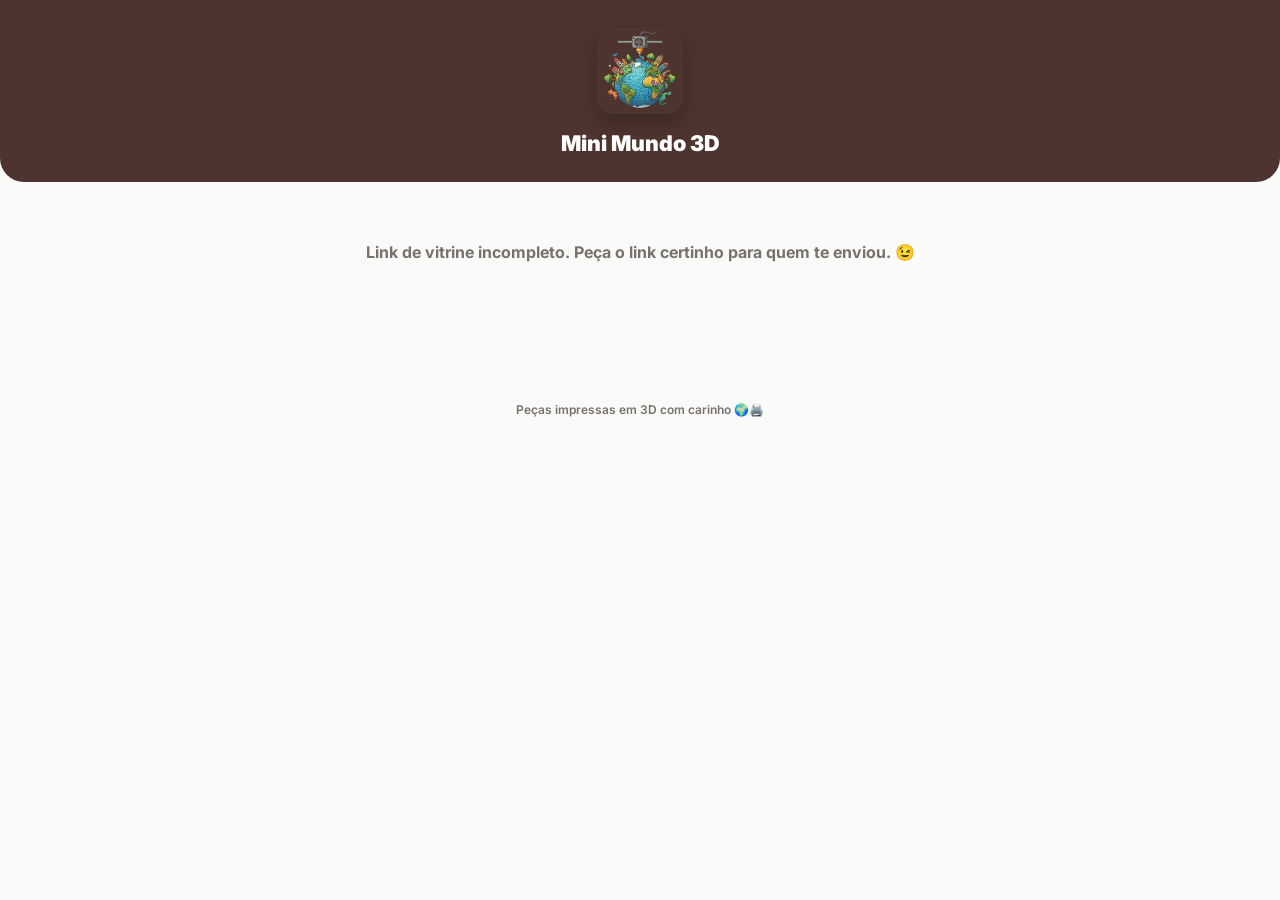
<file: vitrine.html>
<!DOCTYPE html>
<html lang="pt-br">
<head>
    <meta charset="UTF-8">
    <meta name="viewport" content="width=device-width, initial-scale=1.0">
    <title>Mini Mundo 3D | Vitrine</title>
    <meta name="theme-color" content="#d97706">
    <link rel="icon" href="logo.png">
    <link rel="preconnect" href="https://fonts.googleapis.com">
    <link href="https://fonts.googleapis.com/css2?family=Inter:wght@400;600;800;900&display=swap" rel="stylesheet">
    <style>
        :root { --primary:#d97706; --brand-dark:#4E342E; --muted:#78716c; --borda:#e7e5e4; --fundo:#fafaf9; }
        * { box-sizing:border-box; }
        body { font-family:'Inter', sans-serif; background:var(--fundo); margin:0; color:#292524; }
        header { background:var(--brand-dark); color:#fff; text-align:center; padding:28px 16px 22px; border-radius:0 0 24px 24px; }
        header img { width:86px; border-radius:16px; box-shadow:0 8px 20px rgba(0,0,0,0.25); }
        header h1 { margin:12px 0 4px; font-size:1.35rem; font-weight:900; }
        header p { margin:0; color:#d6d3d1; font-size:0.85rem; font-weight:600; }
        main { max-width:900px; margin:0 auto; padding:20px 16px 90px; }
        .grade { display:grid; grid-template-columns:repeat(auto-fill, minmax(160px, 1fr)); gap:14px; }
        .peca { background:#fff; border:1px solid var(--borda); border-radius:18px; overflow:hidden; display:flex; flex-direction:column; box-shadow:0 4px 12px rgba(78,52,46,0.06); }
        .peca img { width:100%; aspect-ratio:1/1; object-fit:cover; background:#f5f5f4; display:block; }
        .peca .fotos { position:relative; display:block; width:100%; padding:0; border:none; background:none; cursor:zoom-in; }
        .peca .fotos em { position:absolute; right:8px; bottom:8px; background:rgba(28,25,23,.72); color:#fff; font-style:normal; font-size:0.72rem; font-weight:800; padding:4px 9px; border-radius:20px; }
        .peca .info { padding:12px; display:flex; flex-direction:column; gap:6px; flex:1; }
        .peca h2 { font-size:0.95rem; margin:0; color:var(--brand-dark); font-weight:900; }
        .peca p { font-size:0.78rem; color:var(--muted); margin:0; line-height:1.35; flex:1; }
        .tag { align-self:flex-start; font-size:0.68rem; font-weight:800; padding:3px 8px; border-radius:20px; background:#dcfce7; color:#166534; }
        .tag.ultimas { background:#fef9c3; color:#854d0e; }
        .btn { display:block; text-align:center; text-decoration:none; background:#25D366; color:#fff; font-weight:900; font-size:0.82rem; padding:10px; border-radius:12px; margin-top:4px; }
        .aviso { text-align:center; color:var(--muted); font-weight:700; padding:40px 10px; }
        .flutuante { position:fixed; bottom:16px; left:50%; transform:translateX(-50%); width:calc(100% - 32px); max-width:420px; background:#25D366; color:#fff; text-decoration:none; text-align:center; font-weight:900; padding:15px; border-radius:16px; box-shadow:0 10px 25px rgba(37,211,102,0.4); display:none; }
        footer { text-align:center; color:var(--muted); font-size:0.75rem; font-weight:600; padding:10px 16px 30px; }
    </style>
</head>
<body>
    <header>
        <img src="logo.png" alt="Mini Mundo 3D" onerror="this.src='logo.jpg'">
        <h1 id="titulo">Mini Mundo 3D</h1>
        <p id="subtitulo">Carregando vitrine...</p>
    </header>
    <main>
        <div id="grade" class="grade"></div>
        <div id="aviso" class="aviso" style="display:none;"></div>
    </main>
    <footer>Peças impressas em 3D com carinho 🌍🖨️</footer>
    <a id="flutuante" class="flutuante" target="_blank">💬 Falar no WhatsApp</a>

<script src="galeria.js?v=5.3.0"></script>
<script>
    // Mesmo servidor do painel. Para testar: localStorage.setItem('mm_api_url', 'http://localhost:8100/mmapi/api')
    const API = localStorage.getItem('mm_api_url') || "https://bdfernando.alwaysdata.net/mmapi/api";
    const esc = s => String(s ?? '').replace(/[&<>"']/g, c => ({ '&': '&amp;', '<': '&lt;', '>': '&gt;', '"': '&quot;', "'": '&#39;' }[c]));
    const zap = (tel, txt) => { let n = String(tel || '').replace(/\D/g, ''); if (n && n.length <= 11) n = '55' + n; return n ? `https://wa.me/${n}?text=${encodeURIComponent(txt)}` : ''; };

    let PRODUTOS = [];
    // Toque na foto: tela cheia com zoom (galeria.js, a mesma do painel)
    function verFotos(i) { const p = PRODUTOS[i]; if (!p) return; const fotos = (p.fotos && p.fotos.length) ? p.fotos : (p.foto ? [p.foto] : []); if (fotos.length) abrirGaleria({ fotos, titulo: p.nome }); }

    async function carregar() {
        const codigo = new URLSearchParams(location.search).get('v');
        const aviso = document.getElementById('aviso');
        if (!codigo) { document.getElementById('subtitulo').innerText = ''; aviso.innerText = 'Link de vitrine incompleto. Peça o link certinho para quem te enviou. 😉'; aviso.style.display = 'block'; return; }
        try {
            const res = await (await fetch(`${API}?acao=vitrine_vendedor&v=${encodeURIComponent(codigo)}`)).json();
            if (!res.sucesso) throw new Error(res.erro || 'Vitrine não encontrada.');
            const v = res.vendedor;
            document.title = `Mini Mundo 3D | Vitrine de ${v.nome}`;
            document.getElementById('subtitulo').innerText = `Vitrine de ${v.nome} · peças a pronta entrega`;
            if (v.telefone) { const f = document.getElementById('flutuante'); f.href = zap(v.telefone, `Olá, ${v.nome}! Vi sua vitrine da Mini Mundo 3D e quero saber mais 😊`); f.style.display = 'block'; }
            if (!res.produtos.length) { aviso.innerText = 'No momento não há peças a pronta entrega. Chama no WhatsApp que a gente faz sob encomenda! 💬'; aviso.style.display = 'block'; return; }
            PRODUTOS = res.produtos;
            document.getElementById('grade').innerHTML = res.produtos.map((p, i) => {
                const n = (p.fotos || []).length;
                const link = zap(v.telefone, `Olá, ${v.nome}! Tenho interesse em: ${p.nome} 😊`);
                return `<div class="peca"><button type="button" class="fotos" onclick="verFotos(${i})" aria-label="Ver fotos de ${esc(p.nome)}"><img src="${esc(p.foto || 'logo.png')}" alt="${esc(p.nome)}" loading="lazy" onerror="this.src='logo.png'">${n > 1 ? `<em>📷 ${n} fotos</em>` : ''}</button>
                    <div class="info"><span class="tag ${p.disponivel <= 2 ? 'ultimas' : ''}">${p.disponivel <= 2 ? '🔥 Últimas unidades' : '✅ Pronta entrega'}</span>
                    <h2>${esc(p.nome)}</h2><p>${esc(p.descricao)}</p>
                    ${link ? `<a class="btn" href="${link}" target="_blank">💬 Quero esse</a>` : ''}</div></div>`;
            }).join('');
        } catch (e) {
            document.getElementById('subtitulo').innerText = '';
            aviso.innerText = e.message === 'Vitrine não encontrada.' ? 'Essa vitrine não está mais disponível.' : 'Não foi possível carregar agora. Tente de novo em instantes.';
            aviso.style.display = 'block';
        }
    }
    carregar();
</script>
</body>
</html>
</file>
